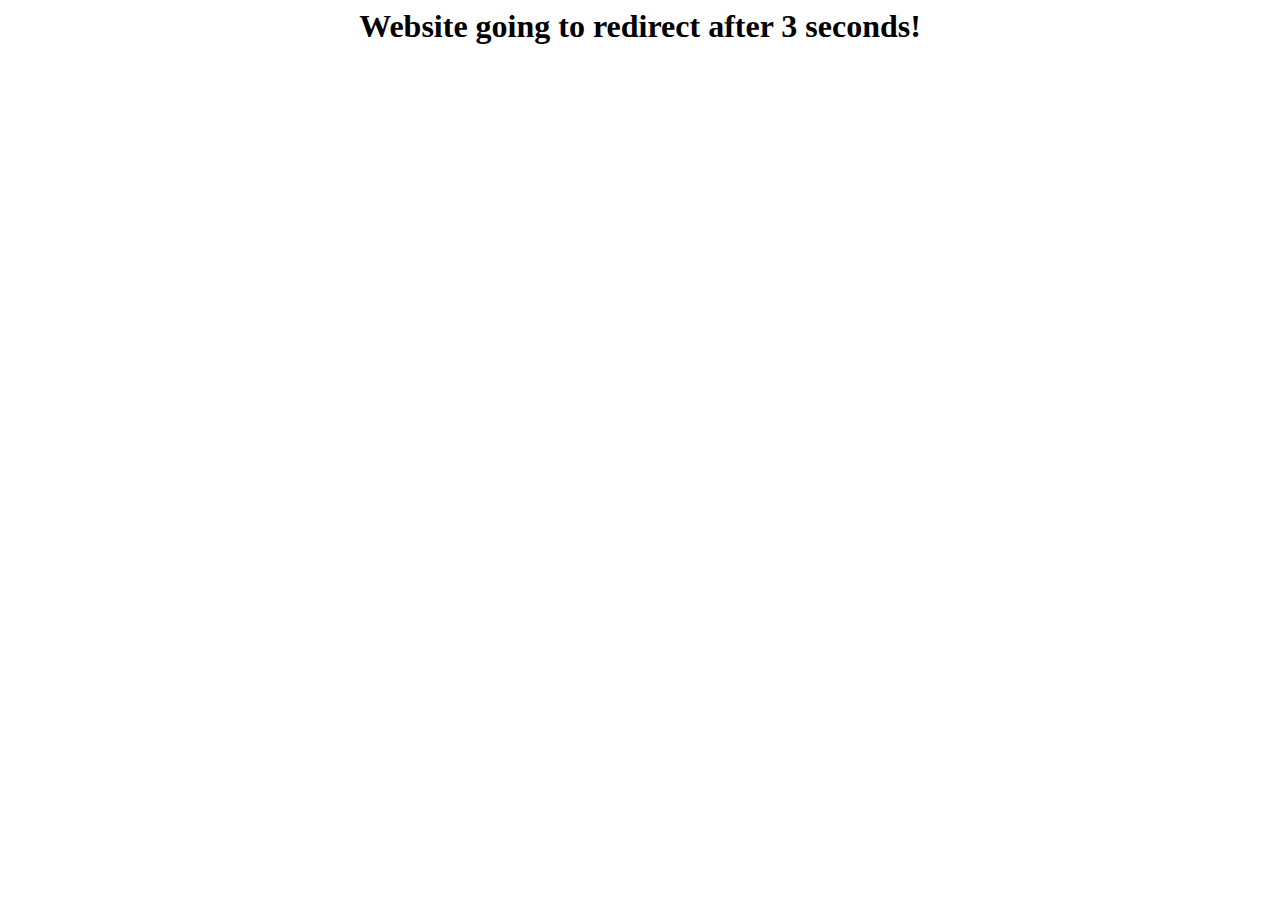
<file: TryOut/index.html>
<html>

<head>
    <meta http-equiv="refresh" content="3;url=home.html" />
</head>

<body>
    <span class="center"><h1> Website going to redirect after 3 seconds!</h1></span>
</body>
<style>
    .center {
        text-align: center;
    }
</style>

</html>
</file>
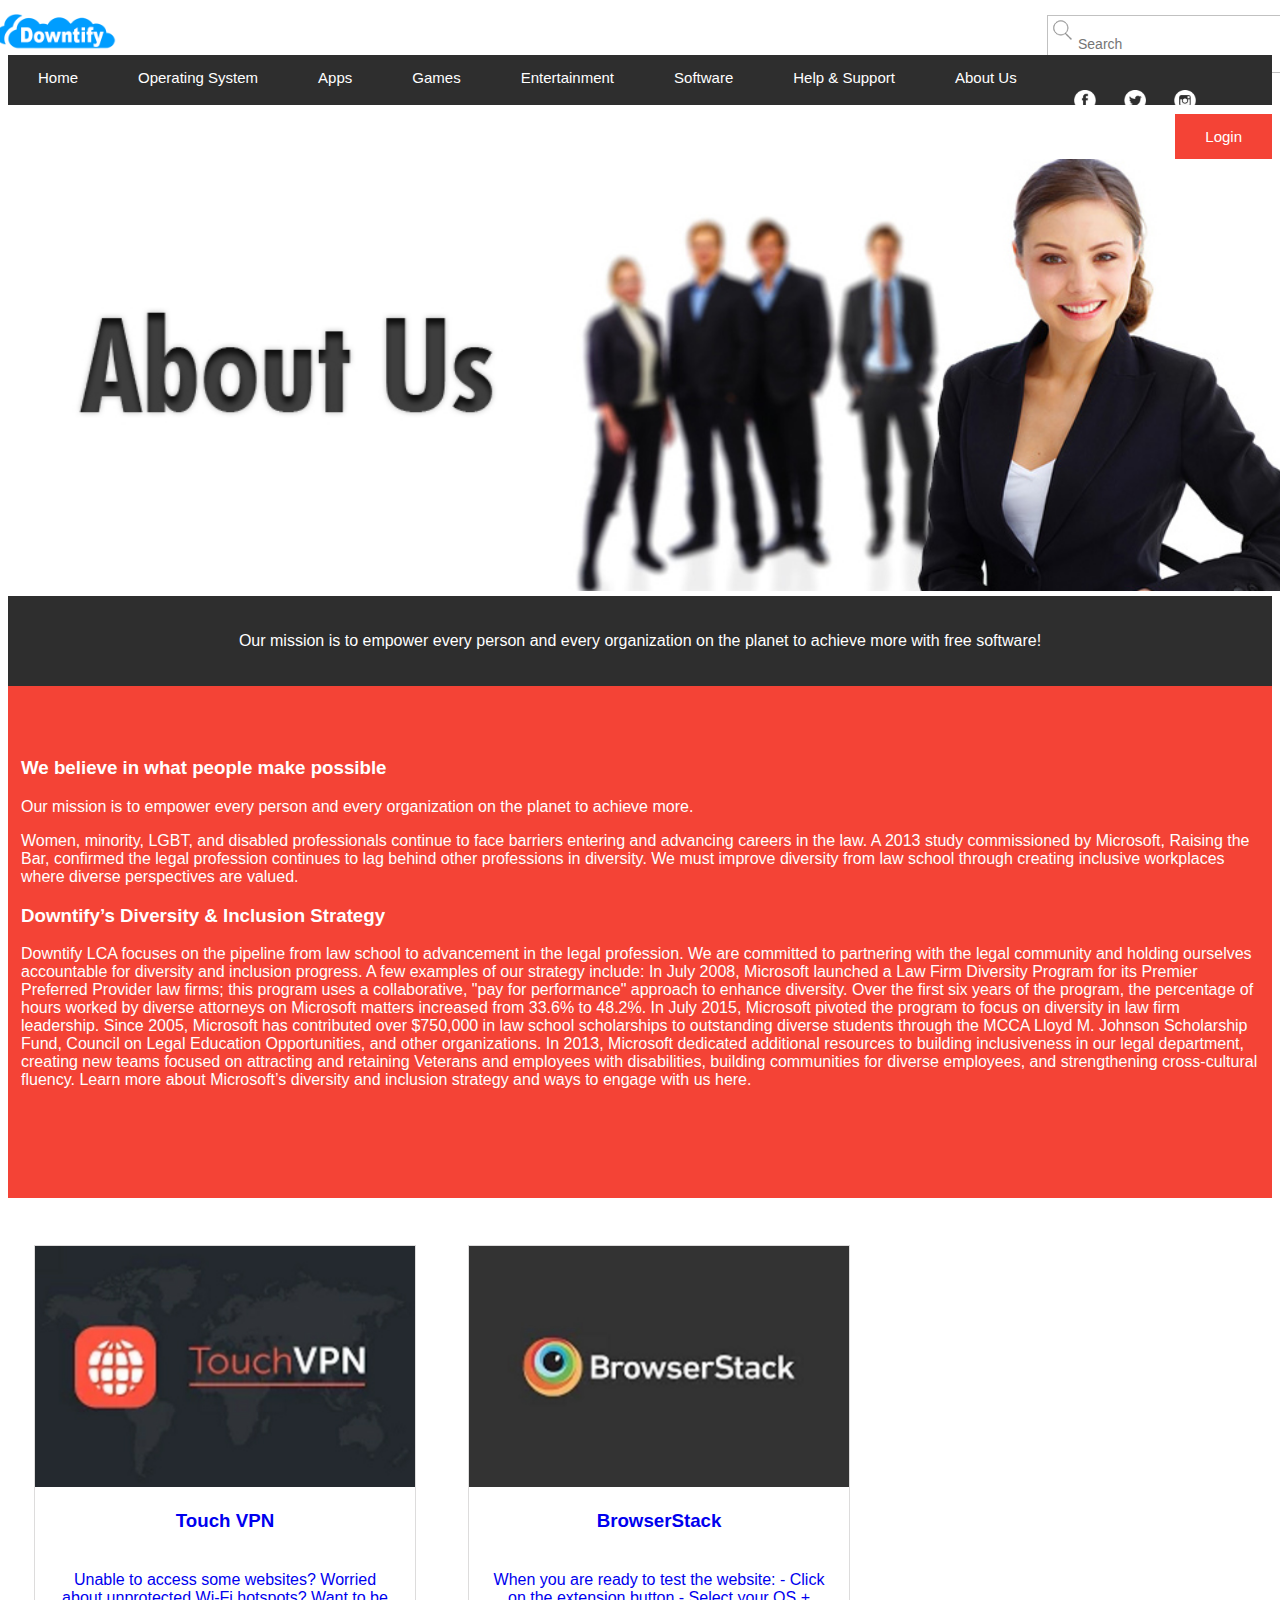
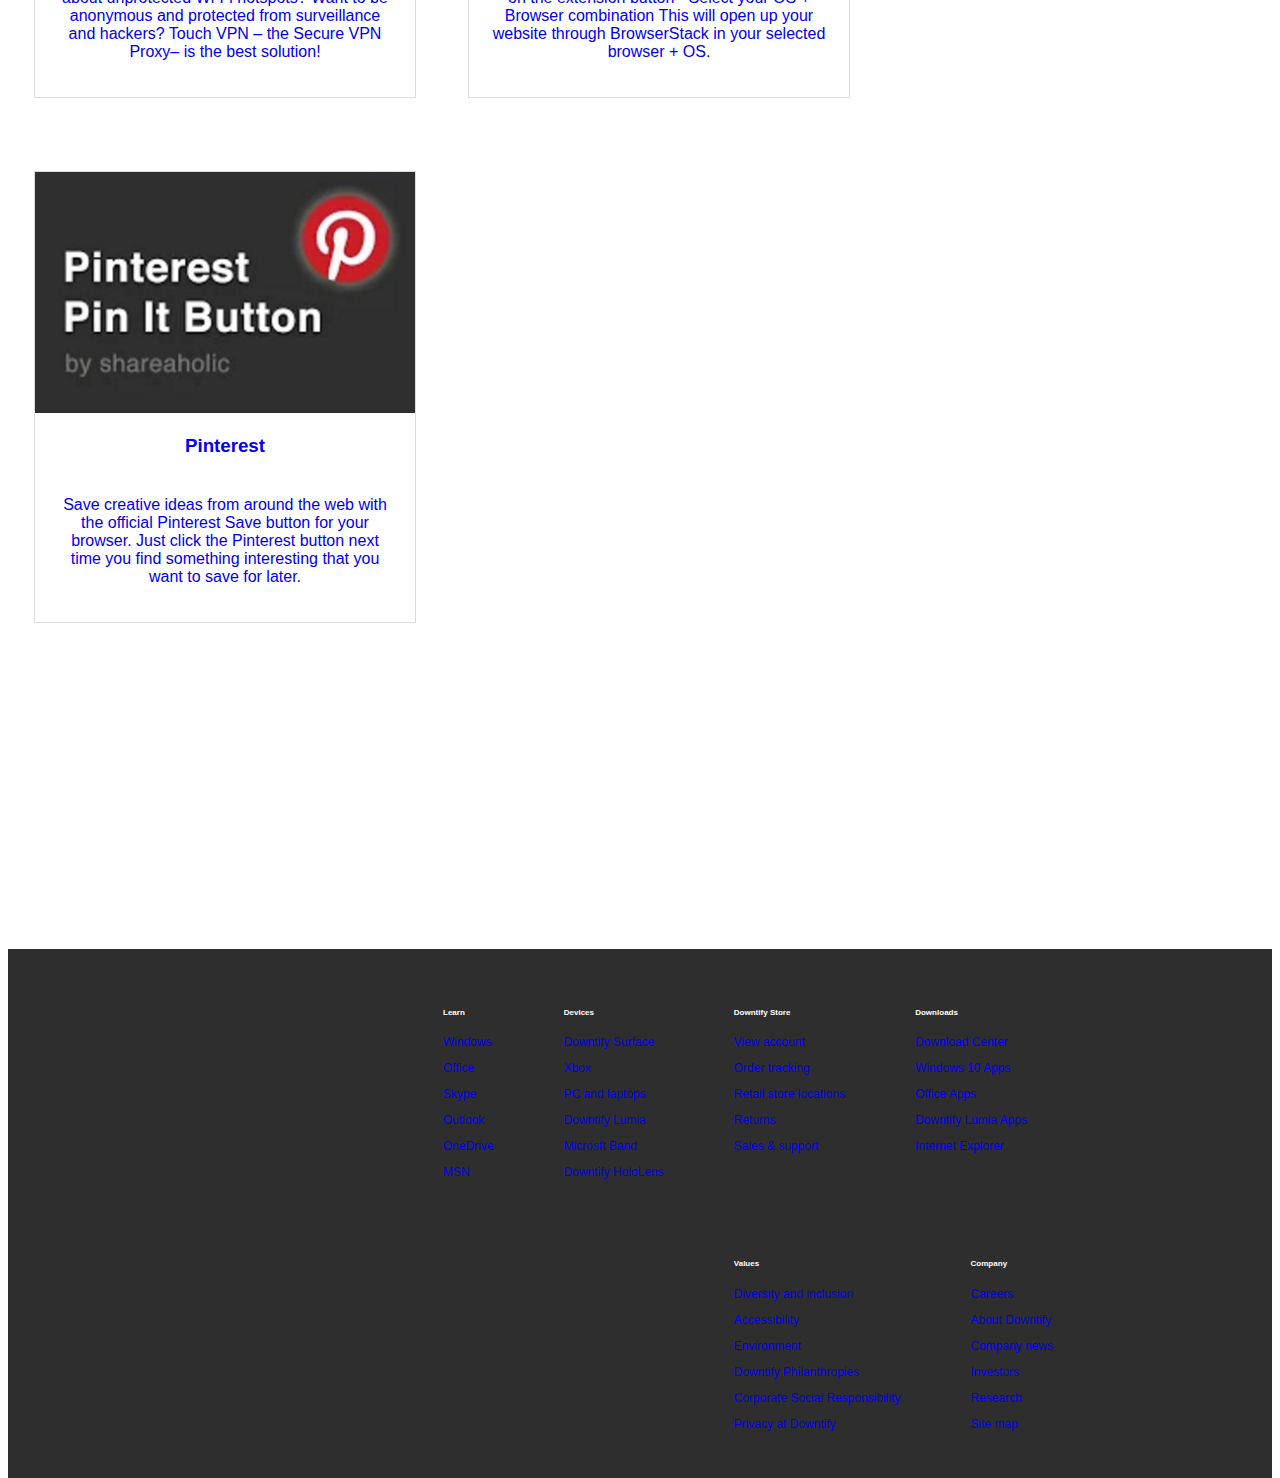
<file: TryOut/about.html>
<!DOCTYPE html>
<html>

<head>
    <title>About Us</title>
    <link rel="stylesheet" href="style.css">
    <meta name="viewport" content="width=device-width, initial-scale=1">
    <link rel="stylesheet" href="http://www.w3schools.com/lib/w3.css"> </head>

<body onload="document.getElementById('id01').style.display='block'">
    <div class="bodyContainer">
        <div class="logo"> <img src="image/logo.png">
            <div class="form">
                <form>
                    <input id="searchBar" type="text" name="search" placeholder="Search"> </form>
            </div>
        </div>
        <!-- =================================Navigation bar========================== -->
        <div class="navContainer">
            <div class="navigator">
                <ul>
                    <li>
                        <div class="dropdown"> <a class="dropbtn" href="home.html">Home</a> </div>
                    </li>
                    <li>
                        <div class="dropdown"> <a class="dropbtn" href="operatingsystem.html">Operating System</a>
                            <div class="dropdown-content"> <a href="404.html">Windows software</a> <a href="404.html">Mac software</a> <a href="404.html">Linux software</a> </div>
                        </div>
                    </li>
                    <li>
                        <div class="dropdown"> <a class="dropbtn" href="app.html">Apps</a>
                            <div class="dropdown-content"> <a href="404.html">All apps</a> <a href="404.html">Windows apps</a> <a href="404.html">iOS apps</a> <a href="404.html">Android apps</a> </div>
                        </div>
                    </li>
                    <li>
                        <div class="dropdown"> <a class="dropbtn" href="game.html">Games</a>
                            <div class="dropdown-content"> <a href="404.html">Windows games</a> <a href="404.html">Linux games</a> <a href="404.html">Mac games</a> <a href="404.html">Xbox games</a> <a href="404.html">PSP games</a> <a href="404.html">iSO games</a><a href="404.html">Android games</a> </div>
                        </div>
                    </li>
                    <li>
                        <div class="dropdown"> <a class="dropbtn" href="entertainment.html">Entertainment</a>
                            <div class="dropdown-content"> <a href="404.html">All entertainment</a> <a href="404.html">Free movies</a> <a href="404.html">Free music</a> <a href="404.html">Free TV shows</a></div>
                        </div>
                    </li>
                    <li>
                        <div class="dropdown"> <a class="dropbtn" href="software.html">Software</a>
                            <div class="dropdown-content"> <a href="404.html">Business software</a> <a href="404.html">Education software</a> <a href="404.html">Developer software</a> </div>
                        </div>
                    </li>
                    <li>
                        <div class="dropdown"> <a class="dropbtn" href="contact.html">Help &amp; Support</a> </div>
                    </li>
                    <li>
                        <div class="dropdown"> <a class="dropbtn" href="about.html">About Us</a> </div>
                    </li>
                    <li>
                        <div class="socialIcon"><img src="image/facebookIcon.png" style="width:95%" /></div>
                    </li>
                    <li>
                        <div class="socialIcon"><img src="image/twitterIcon.png" style="width:95%" /></div>
                    </li>
                    <li>
                        <div class="socialIcon"><img src="image/instragramIcon.png" style="width:95%" /></div>
                    </li>
                </ul>
                <div class="login"> <a href="404.html">Login</a> </div>
            </div>
        </div>
        <!--============================== Floating City====================== -->
    </div>
    <img src="image/about-Us.jpg" style="width:1300px;">
    <div class="afterSlide" style="background-color:#2e2e2e;">
        <p> Our mission is to empower every person and every organization on the planet to achieve more with free software! </p>
    </div>
    <div style="background-color:#f44336; color:white; padding-bottom: 80px; padding-top:40px">
        <div style="max-width:1300px; margin: auto;text-align: left; padding:13px;">
            <p>
                <h3>We believe in what people make possible</h3></p>
            <p>Our mission is to empower every person and every organization on the planet to achieve more.</p>
            <p>Women, minority, LGBT, and disabled professionals continue to face barriers entering and advancing careers in the law. A 2013 study commissioned by Microsoft, Raising the Bar, confirmed the legal profession continues to lag behind other professions in diversity. We must improve diversity from law school through creating inclusive workplaces where diverse perspectives are valued. </p>
            <p>
                <h3>Downtify’s Diversity &amp; Inclusion Strategy</h3></p>
            <p>Downtify LCA focuses on the pipeline from law school to advancement in the legal profession. We are committed to partnering with the legal community and holding ourselves accountable for diversity and inclusion progress. A few examples of our strategy include: In July 2008, Microsoft launched a Law Firm Diversity Program for its Premier Preferred Provider law firms; this program uses a collaborative, "pay for performance" approach to enhance diversity. Over the first six years of the program, the percentage of hours worked by diverse attorneys on Microsoft matters increased from 33.6% to 48.2%. In July 2015, Microsoft pivoted the program to focus on diversity in law firm leadership. Since 2005, Microsoft has contributed over $750,000 in law school scholarships to outstanding diverse students through the MCCA Lloyd M. Johnson Scholarship Fund, Council on Legal Education Opportunities, and other organizations. In 2013, Microsoft dedicated additional resources to building inclusiveness in our legal department, creating new teams focused on attracting and retaining Veterans and employees with disabilities, building communities for diverse employees, and strengthening cross-cultural fluency. Learn more about Microsoft’s diversity and inclusion strategy and ways to engage with us here.</p>
        </div>
    </div>
    <div class="midBody">
        <div class="city">
            <a href="404.html"> <img src="image/touchvpn.jpg" width=" 100%">
                <h3>Touch VPN</h3>
                <p>Unable to access some websites? Worried about unprotected Wi-Fi hotspots? Want to be anonymous and protected from surveillance and hackers? Touch VPN – the Secure VPN Proxy– is the best solution!</p>
            </a>
        </div>
        <div class="city">
            <a href="404.html"> <img src="image/browserstack.jpg" width="100%">
                <h3>BrowserStack</h3>
                <p>When you are ready to test the website: - Click on the extension button - Select your OS + Browser combination This will open up your website through BrowserStack in your selected browser + OS.
                </p>
            </a>
        </div>
        <div class="city">
            <a href="404.html"> <img src="image/pinterest.jpg" width="100%">
                <h3>Pinterest</h3>
                <p>Save creative ideas from around the web with the official Pinterest Save button for your browser. Just click the Pinterest button next time you find something interesting that you want to save for later. </p>
            </a>
        </div>
    </div>
    <!--======================= Footer ===========================-->
    <div class="footer">
        <div class="footContainer">
            <div class="middleFooter">
                <p>
                    <h6>Learn</h6></p>
                <a href="404.html">
                    <p>Windows</p>
                </a>
                <a href="404.html">
                    <p>Office</p>
                </a>
                <a href="404.html">
                    <p>Skype</p>
                </a>
                <a href="404.html">
                    <p>Outlook</p>
                </a>
                <a href="404.html">
                    <p>OneDrive</p>
                </a>
                <a href="404.html">
                    <p>MSN</p>
                </a>
            </div>
            <div class="middleFooter">
                <p>
                    <h6>Devices</h6></p>
                <a href="404.html">
                    <p>Downtify Surface</p>
                </a>
                <a href="404.html">
                    <p>Xbox</p>
                </a>
                <a href="404.html">
                    <p>PC and laptops</p>
                </a>
                <a href="404.html">
                    <p>Downtify Lumia</p>
                </a>
                <a href="404.html">
                    <p>Microsft Band</p>
                </a>
                <a href="404.html">
                    <p>Downtify HoloLens</p>
                </a>
            </div>
            <div class="middleFooter">
                <p>
                    <h6>Downtify Store</h6></p>
                <a href="404.html">
                    <p>View account</p>
                </a>
                <a href="404.html">
                    <p>Order tracking</p>
                </a>
                <a href="404.html">
                    <p>Retail store locations</p>
                </a>
                <a href="404.html">
                    <p>Returns</p>
                </a>
                <a href="404.html">
                    <p>Sales &amp; support</p>
                </a>
            </div>
            <div class="middleFooter">
                <p>
                    <h6>Downloads</h6></p>
                <a href="404.html">
                    <p>Download Center</p>
                </a>
                <a href="404.html">
                    <p>Windows 10 Apps</p>
                </a>
                <a href="404.html">
                    <p>Office Apps</p>
                </a>
                <a href="404.html">
                    <p>Downtify Lumia Apps</p>
                </a>
                <a href="404.html">
                    <p>Internet Explorer</p>
                </a>
            </div>
            <div class="middleFooter">
                <p>
                    <h6>Values</h6></p>
                <a href="404.html">
                    <p>Diversity and inclusion</p>
                </a>
                <a href="404.html">
                    <p>Accessibility</p>
                </a>
                <a href="404.html">
                    <p>Environment</p>
                </a>
                <a href="404.html">
                    <p>Downtify Philanthropies</p>
                </a>
                <a href="404.html">
                    <p>Corporate Social Responsibility</p>
                </a>
                <a href="404.html">
                    <p>Privacy at Downtify</p>
                </a>
            </div>
            <div class="middleFooter">
                <p>
                    <h6>Company</h6></p>
                <a href="404.html">
                    <p>Careers</p>
                </a>
                <a href="404.html">
                    <p>About Downtify</p>
                </a>
                <a href="404.html">
                    <p>Company news</p>
                </a>
                <a href="404.html">
                    <p>Investors</p>
                </a>
                <a href="404.html">
                    <p>Research</p>
                </a>
                <a href="404.html">
                    <p>Site map</p>
                </a>
            </div>
        </div>
    </div>
</body>

</html>
</file>
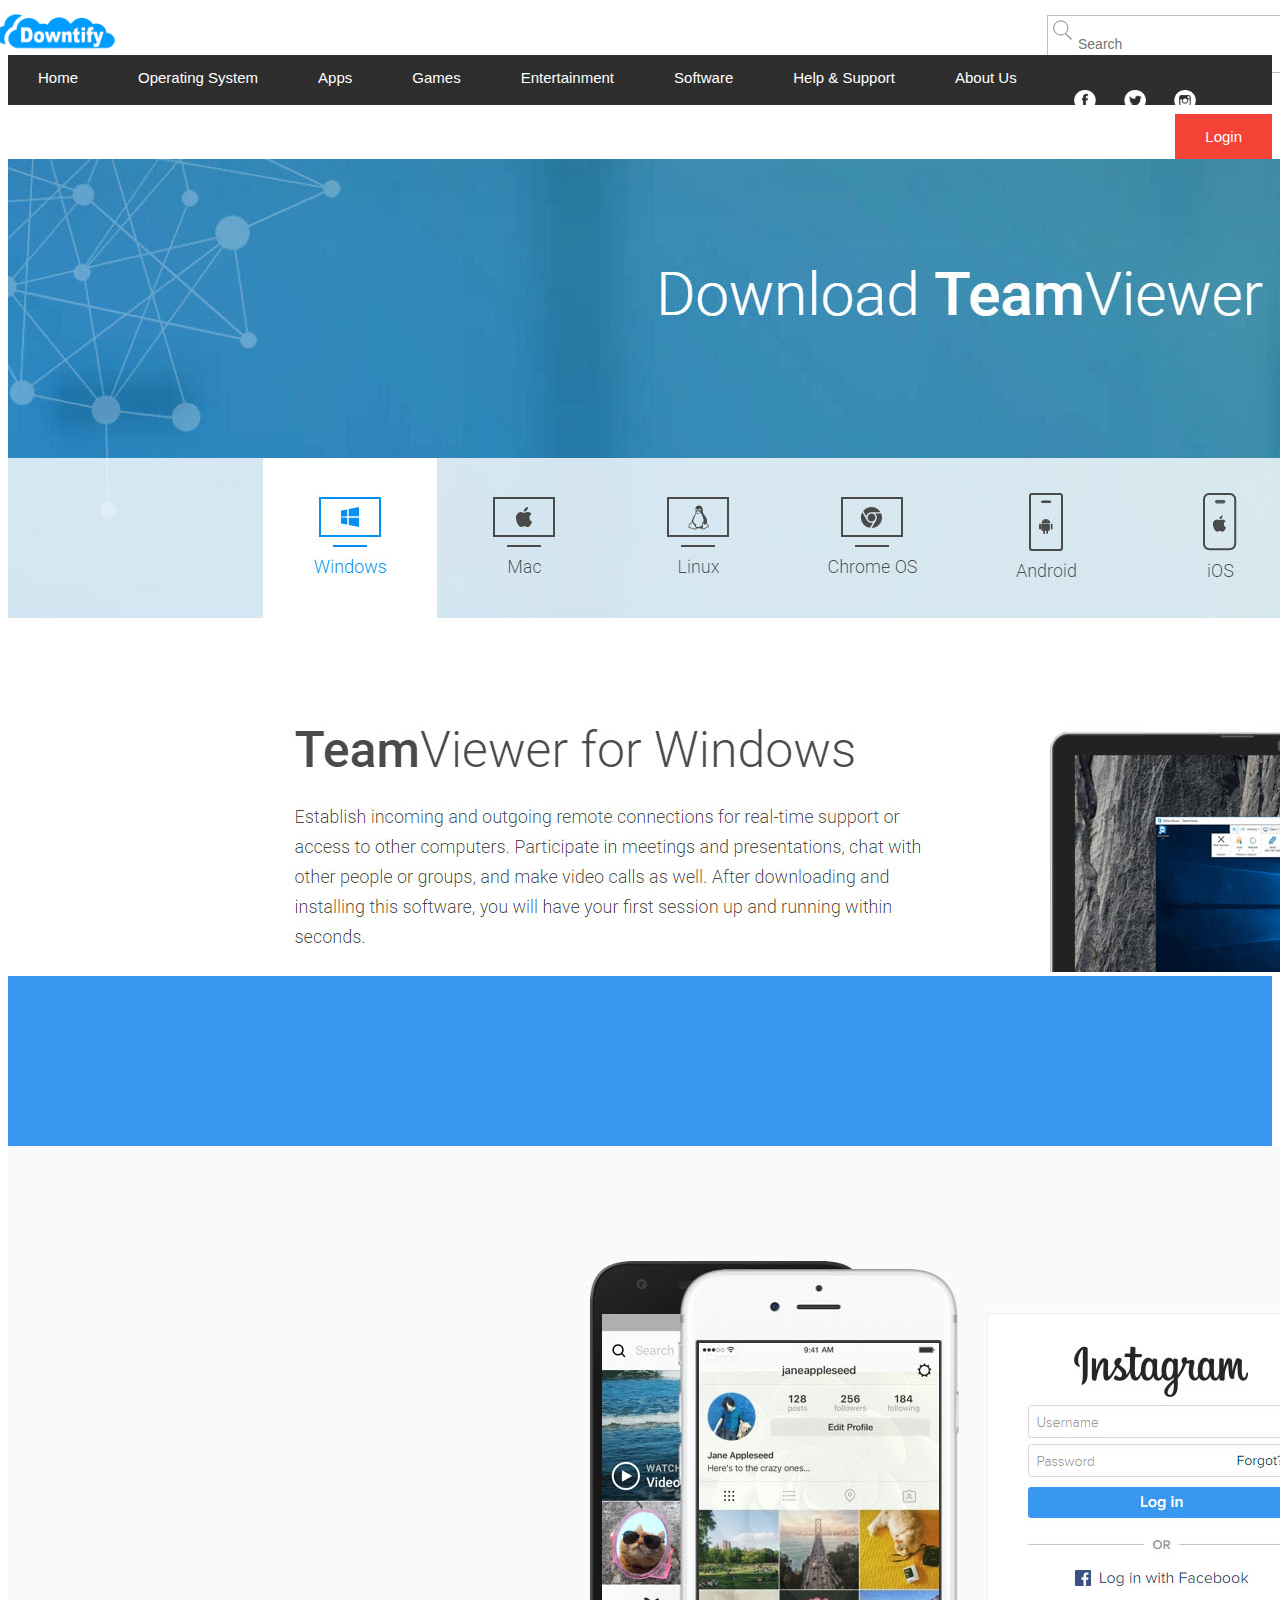
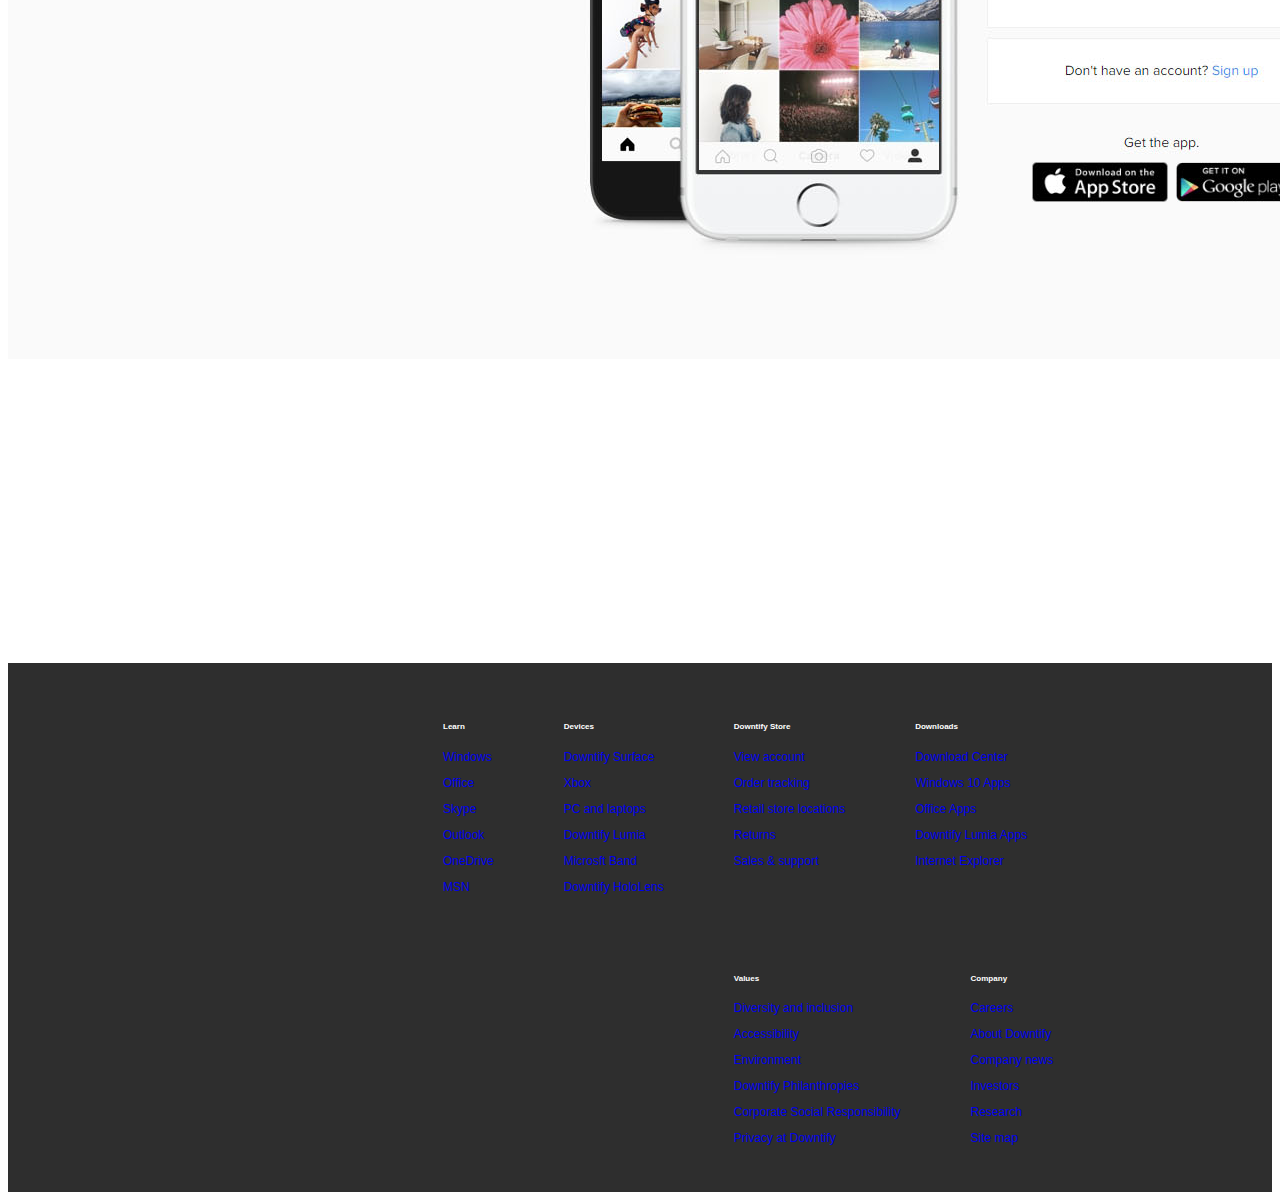
<file: TryOut/app.html>
<!DOCTYPE html>
<html>

<head>
    <title>Downtify</title>
    <link rel="stylesheet" href="style.css">
    <meta name="viewport" content="width=device-width, initial-scale=1">
    <link rel="stylesheet" href="http://www.w3schools.com/lib/w3.css"> </head>

<body>
    <div class="bodyContainer">
        <div class="logo"> <img src="image/logo.png">
            <div class="form">
                <form>
                    <input id="searchBar" type="text" name="search" placeholder="Search"> </form>
            </div>
        </div>
        <!--=================================Navigation bar========================== -->
        <div class="navContainer">
            <div class="navigator">
                <ul>
                    <li>
                        <div class="dropdown"> <a class="dropbtn" href="home.html">Home</a> </div>
                    </li>
                    <li>
                        <div class="dropdown"> <a class="dropbtn" href="operatingsystem.html">Operating System</a>
                            <div class="dropdown-content"> <a href="404.html">Windows software</a> <a href="404.html">Mac software</a> <a href="404.html">Linux software</a> </div>
                        </div>
                    </li>
                    <li>
                        <div class="dropdown"> <a class="dropbtn" href="app.html">Apps</a>
                            <div class="dropdown-content"> <a href="404.html">All apps</a> <a href="404.html">Windows apps</a> <a href="404.html">iOS apps</a> <a href="404.html">Android apps</a> </div>
                        </div>
                    </li>
                    <li>
                        <div class="dropdown"> <a class="dropbtn" href="game.html">Games</a>
                            <div class="dropdown-content"> <a href="404.html">Windows games</a> <a href="404.html">Linux games</a> <a href="404.html">Mac games</a> <a href="404.html">Xbox games</a> <a href="404.html">PSP games</a> <a href="404.html">iSO games</a><a href="404.html">Android games</a> </div>
                        </div>
                    </li>
                    <li>
                        <div class="dropdown"> <a class="dropbtn" href="entertainment.html">Entertainment</a>
                            <div class="dropdown-content"> <a href="404.html">All entertainment</a> <a href="404.html">Free movies</a> <a href="404.html">Free music</a> <a href="404.html">Free TV shows</a></div>
                        </div>
                    </li>
                    <li>
                        <div class="dropdown"> <a class="dropbtn" href="software.html">Software</a>
                            <div class="dropdown-content"> <a href="404.html">Business software</a> <a href="404.html">Education software</a> <a href="404.html">Developer software</a> </div>
                        </div>
                    </li>
                    <li>
                        <div class="dropdown"> <a class="dropbtn" href="contact.html">Help &amp; Support</a> </div>
                    </li>
                    <li>
                        <div class="dropdown"> <a class="dropbtn" href="about.html">About Us</a> </div>
                    </li>
                    <li>
                        <div class="socialIcon"><img src="image/facebookIcon.png" style="width:95%" /></div>
                    </li>
                    <li>
                        <div class="socialIcon"><img src="image/twitterIcon.png" style="width:95%" /></div>
                    </li>
                    <li>
                        <div class="socialIcon"><img src="image/instragramIcon.png" style="width:95%" /></div>
                    </li>
                </ul>
                <div class="login"> <a href="404.html">Login</a> </div>
            </div>
        </div>
    </div>
    <!--============================== Floating City====================== -->
    <!--================================= End of Body Container====================== -->
    <img src="image/teamviewer.jpg">
    <div style="background-color:#3897f1; height:170px;"></div>
    <img src="image/instragram.jpg">
    <!--======================= Footer ===========================-->
    <div class="footer">
        <div class="footContainer">
            <div class="middleFooter">
                <p>
                    <h6>Learn</h6></p>
                <a href="404.html">
                    <p>Windows</p>
                </a>
                <a href="404.html">
                    <p>Office</p>
                </a>
                <a href="404.html">
                    <p>Skype</p>
                </a>
                <a href="404.html">
                    <p>Outlook</p>
                </a>
                <a href="404.html">
                    <p>OneDrive</p>
                </a>
                <a href="404.html">
                    <p>MSN</p>
                </a>
            </div>
            <div class="middleFooter">
                <p>
                    <h6>Devices</h6></p>
                <a href="404.html">
                    <p>Downtify Surface</p>
                </a>
                <a href="404.html">
                    <p>Xbox</p>
                </a>
                <a href="404.html">
                    <p>PC and laptops</p>
                </a>
                <a href="404.html">
                    <p>Downtify Lumia</p>
                </a>
                <a href="404.html">
                    <p>Microsft Band</p>
                </a>
                <a href="404.html">
                    <p>Downtify HoloLens</p>
                </a>
            </div>
            <div class="middleFooter">
                <p>
                    <h6>Downtify Store</h6></p>
                <a href="404.html">
                    <p>View account</p>
                </a>
                <a href="404.html">
                    <p>Order tracking</p>
                </a>
                <a href="404.html">
                    <p>Retail store locations</p>
                </a>
                <a href="404.html">
                    <p>Returns</p>
                </a>
                <a href="404.html">
                    <p>Sales &amp; support</p>
                </a>
            </div>
            <div class="middleFooter">
                <p>
                    <h6>Downloads</h6></p>
                <a href="404.html">
                    <p>Download Center</p>
                </a>
                <a href="404.html">
                    <p>Windows 10 Apps</p>
                </a>
                <a href="404.html">
                    <p>Office Apps</p>
                </a>
                <a href="404.html">
                    <p>Downtify Lumia Apps</p>
                </a>
                <a href="404.html">
                    <p>Internet Explorer</p>
                </a>
            </div>
            <div class="middleFooter">
                <p>
                    <h6>Values</h6></p>
                <a href="404.html">
                    <p>Diversity and inclusion</p>
                </a>
                <a href="404.html">
                    <p>Accessibility</p>
                </a>
                <a href="404.html">
                    <p>Environment</p>
                </a>
                <a href="404.html">
                    <p>Downtify Philanthropies</p>
                </a>
                <a href="404.html">
                    <p>Corporate Social Responsibility</p>
                </a>
                <a href="404.html">
                    <p>Privacy at Downtify</p>
                </a>
            </div>
            <div class="middleFooter">
                <p>
                    <h6>Company</h6></p>
                <a href="404.html">
                    <p>Careers</p>
                </a>
                <a href="404.html">
                    <p>About Downtify</p>
                </a>
                <a href="404.html">
                    <p>Company news</p>
                </a>
                <a href="404.html">
                    <p>Investors</p>
                </a>
                <a href="404.html">
                    <p>Research</p>
                </a>
                <a href="404.html">
                    <p>Site map</p>
                </a>
            </div>
        </div>
    </div>
</body>

</html>
</file>
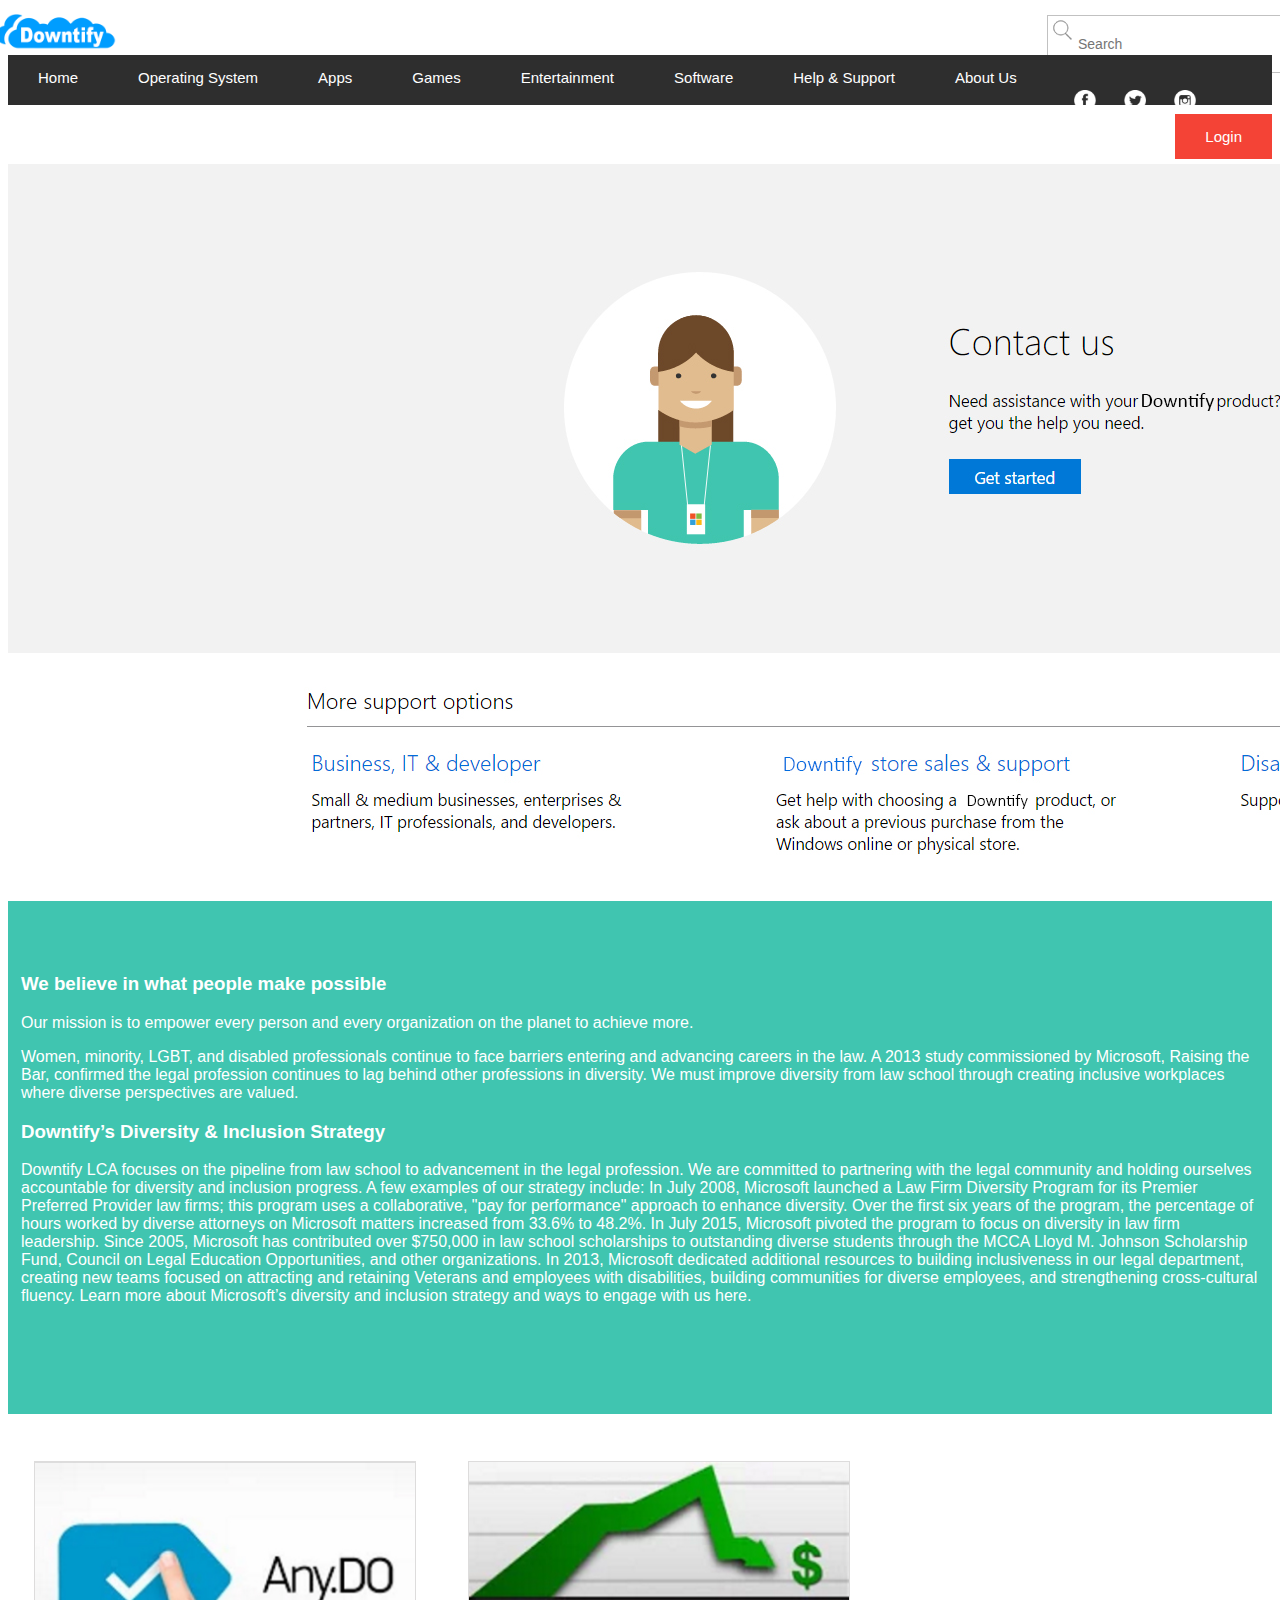
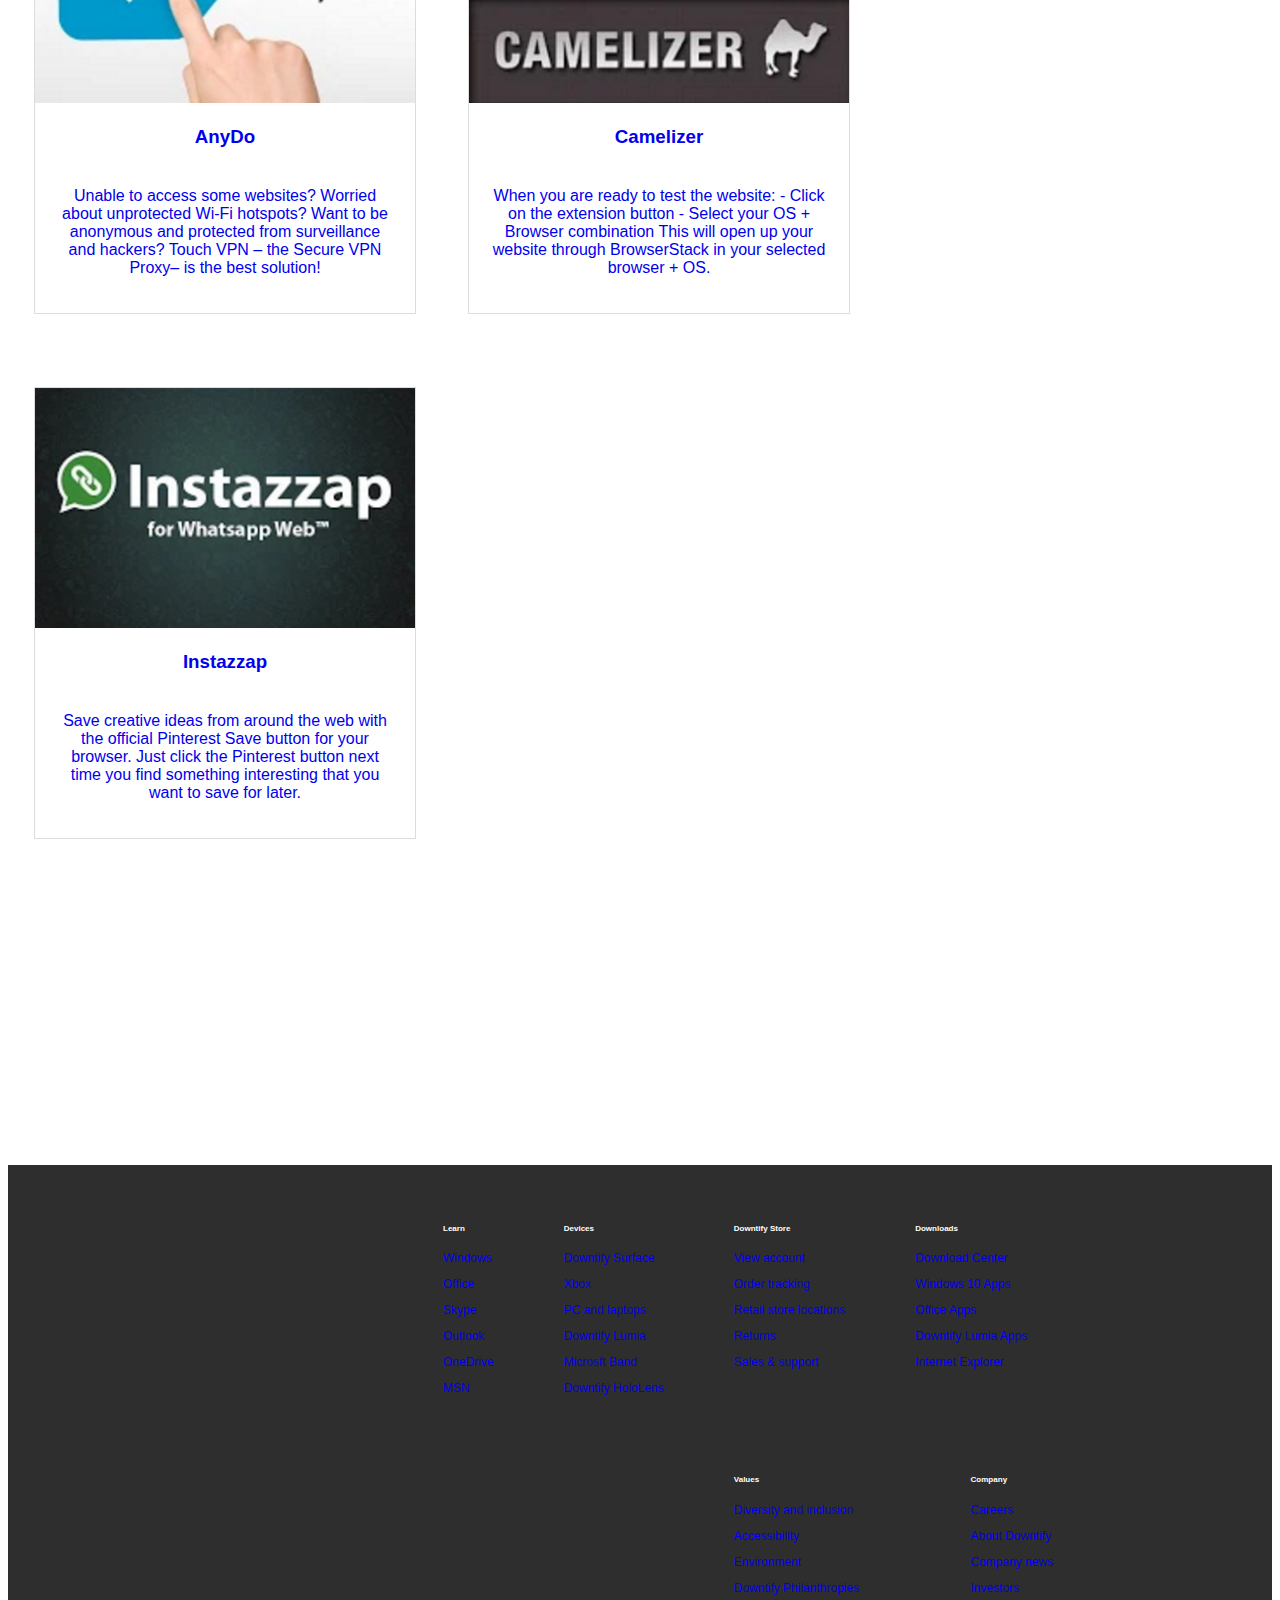
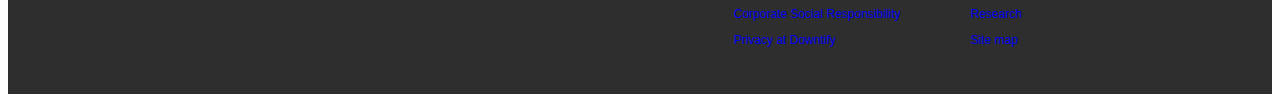
<file: TryOut/contact.html>
<!DOCTYPE html>
<html>

<head>
    <title>About Us</title>
    <link rel="stylesheet" href="style.css">
    <meta name="viewport" content="width=device-width, initial-scale=1">
    <link rel="stylesheet" href="http://www.w3schools.com/lib/w3.css"> </head>

<body onload="document.getElementById('id01').style.display='block'">
    <div class="bodyContainer">
        <div class="logo"> <img src="image/logo.png">
            <div class="form">
                <form>
                    <input id="searchBar" type="text" name="search" placeholder="Search"> </form>
            </div>
        </div>
        <!--=================================Navigation bar========================== -->
        <div class="navContainer">
            <div class="navigator">
                <ul>
                    <li>
                        <div class="dropdown"> <a class="dropbtn" href="home.html">Home</a> </div>
                    </li>
                    <li>
                        <div class="dropdown"> <a class="dropbtn" href="operatingsystem.html">Operating System</a>
                            <div class="dropdown-content"> <a href="404.html">Windows software</a> <a href="404.html">Mac software</a> <a href="404.html">Linux software</a> </div>
                        </div>
                    </li>
                    <li>
                        <div class="dropdown"> <a class="dropbtn" href="app.html">Apps</a>
                            <div class="dropdown-content"> <a href="404.html">All apps</a> <a href="404.html">Windows apps</a> <a href="404.html">iOS apps</a> <a href="404.html">Android apps</a> </div>
                        </div>
                    </li>
                    <li>
                        <div class="dropdown"> <a class="dropbtn" href="game.html">Games</a>
                            <div class="dropdown-content"> <a href="404.html">Windows games</a> <a href="404.html">Linux games</a> <a href="404.html">Mac games</a> <a href="404.html">Xbox games</a> <a href="404.html">PSP games</a> <a href="404.html">iSO games</a><a href="404.html">Android games</a> </div>
                        </div>
                    </li>
                    <li>
                        <div class="dropdown"> <a class="dropbtn" href="entertainment.html">Entertainment</a>
                            <div class="dropdown-content"> <a href="404.html">All entertainment</a> <a href="404.html">Free movies</a> <a href="404.html">Free music</a> <a href="404.html">Free TV shows</a></div>
                        </div>
                    </li>
                    <li>
                        <div class="dropdown"> <a class="dropbtn" href="software.html">Software</a>
                            <div class="dropdown-content"> <a href="404.html">Business software</a> <a href="404.html">Education software</a> <a href="404.html">Developer software</a> </div>
                        </div>
                    </li>
                    <li>
                        <div class="dropdown"> <a class="dropbtn" href="contact.html">Help &amp; Support</a> </div>
                    </li>
                    <li>
                        <div class="dropdown"> <a class="dropbtn" href="about.html">About Us</a> </div>
                    </li>
                    <li>
                        <div class="socialIcon"><img src="image/facebookIcon.png" style="width:95%" /></div>
                    </li>
                    <li>
                        <div class="socialIcon"><img src="image/twitterIcon.png" style="width:95%" /></div>
                    </li>
                    <li>
                        <div class="socialIcon"><img src="image/instragramIcon.png" style="width:95%" /></div>
                    </li>
                </ul>
                <div class="login"> <a href="404.html">Login</a> </div>
            </div>
        </div>
        <!--============================== Floating City====================== -->
    </div> <img src="image/contact.jpg">
    <div style="background-color:#40c5b0; ; color:white; padding-bottom: 80px; padding-top:40px">
        <div style="max-width:1300px; margin: auto;text-align: left; padding:13px;">
            <p>
                <h3>We believe in what people make possible</h3></p>
            <p>Our mission is to empower every person and every organization on the planet to achieve more.</p>
            <p>Women, minority, LGBT, and disabled professionals continue to face barriers entering and advancing careers in the law. A 2013 study commissioned by Microsoft, Raising the Bar, confirmed the legal profession continues to lag behind other professions in diversity. We must improve diversity from law school through creating inclusive workplaces where diverse perspectives are valued. </p>
            <p>
                <h3>Downtify’s Diversity &amp; Inclusion Strategy</h3></p>
            <p>Downtify LCA focuses on the pipeline from law school to advancement in the legal profession. We are committed to partnering with the legal community and holding ourselves accountable for diversity and inclusion progress. A few examples of our strategy include: In July 2008, Microsoft launched a Law Firm Diversity Program for its Premier Preferred Provider law firms; this program uses a collaborative, "pay for performance" approach to enhance diversity. Over the first six years of the program, the percentage of hours worked by diverse attorneys on Microsoft matters increased from 33.6% to 48.2%. In July 2015, Microsoft pivoted the program to focus on diversity in law firm leadership. Since 2005, Microsoft has contributed over $750,000 in law school scholarships to outstanding diverse students through the MCCA Lloyd M. Johnson Scholarship Fund, Council on Legal Education Opportunities, and other organizations. In 2013, Microsoft dedicated additional resources to building inclusiveness in our legal department, creating new teams focused on attracting and retaining Veterans and employees with disabilities, building communities for diverse employees, and strengthening cross-cultural fluency. Learn more about Microsoft’s diversity and inclusion strategy and ways to engage with us here.</p>
        </div>
    </div>
    <div class="midBody">
        <div class="city">
            <a href="404.html"> <img src="image/anydo.jpg" width=" 100%">
                <h3>AnyDo</h3>
                <p>Unable to access some websites? Worried about unprotected Wi-Fi hotspots? Want to be anonymous and protected from surveillance and hackers? Touch VPN – the Secure VPN Proxy– is the best solution!</p>
            </a>
        </div>
        <div class="city">
            <a href="404.html"> <img src="image/camelizer.jpg" width="100%">
                <h3>Camelizer</h3>
                <p>When you are ready to test the website: - Click on the extension button - Select your OS + Browser combination This will open up your website through BrowserStack in your selected browser + OS. </p>
            </a>
        </div>
        <div class="city">
            <a href="404.html"> <img src="image/instazzap.jpg" width="100%">
                <h3>Instazzap</h3>
                <p>Save creative ideas from around the web with the official Pinterest Save button for your browser. Just click the Pinterest button next time you find something interesting that you want to save for later. </p>
            </a>
        </div>
    </div>
    <!--======================= Footer ===========================-->
    <div class="footer">
        <div class="footContainer">
            <div class="middleFooter">
                <p>
                    <h6>Learn</h6></p>
                <a href="404.html">
                    <p>Windows</p>
                </a>
                <a href="404.html">
                    <p>Office</p>
                </a>
                <a href="404.html">
                    <p>Skype</p>
                </a>
                <a href="404.html">
                    <p>Outlook</p>
                </a>
                <a href="404.html">
                    <p>OneDrive</p>
                </a>
                <a href="404.html">
                    <p>MSN</p>
                </a>
            </div>
            <div class="middleFooter">
                <p>
                    <h6>Devices</h6></p>
                <a href="404.html">
                    <p>Downtify Surface</p>
                </a>
                <a href="404.html">
                    <p>Xbox</p>
                </a>
                <a href="404.html">
                    <p>PC and laptops</p>
                </a>
                <a href="404.html">
                    <p>Downtify Lumia</p>
                </a>
                <a href="404.html">
                    <p>Microsft Band</p>
                </a>
                <a href="404.html">
                    <p>Downtify HoloLens</p>
                </a>
            </div>
            <div class="middleFooter">
                <p>
                    <h6>Downtify Store</h6></p>
                <a href="404.html">
                    <p>View account</p>
                </a>
                <a href="404.html">
                    <p>Order tracking</p>
                </a>
                <a href="404.html">
                    <p>Retail store locations</p>
                </a>
                <a href="404.html">
                    <p>Returns</p>
                </a>
                <a href="404.html">
                    <p>Sales &amp; support</p>
                </a>
            </div>
            <div class="middleFooter">
                <p>
                    <h6>Downloads</h6></p>
                <a href="404.html">
                    <p>Download Center</p>
                </a>
                <a href="404.html">
                    <p>Windows 10 Apps</p>
                </a>
                <a href="404.html">
                    <p>Office Apps</p>
                </a>
                <a href="404.html">
                    <p>Downtify Lumia Apps</p>
                </a>
                <a href="404.html">
                    <p>Internet Explorer</p>
                </a>
            </div>
            <div class="middleFooter">
                <p>
                    <h6>Values</h6></p>
                <a href="404.html">
                    <p>Diversity and inclusion</p>
                </a>
                <a href="404.html">
                    <p>Accessibility</p>
                </a>
                <a href="404.html">
                    <p>Environment</p>
                </a>
                <a href="404.html">
                    <p>Downtify Philanthropies</p>
                </a>
                <a href="404.html">
                    <p>Corporate Social Responsibility</p>
                </a>
                <a href="404.html">
                    <p>Privacy at Downtify</p>
                </a>
            </div>
            <div class="middleFooter">
                <p>
                    <h6>Company</h6></p>
                <a href="404.html">
                    <p>Careers</p>
                </a>
                <a href="404.html">
                    <p>About Downtify</p>
                </a>
                <a href="404.html">
                    <p>Company news</p>
                </a>
                <a href="404.html">
                    <p>Investors</p>
                </a>
                <a href="404.html">
                    <p>Research</p>
                </a>
                <a href="404.html">
                    <p>Site map</p>
                </a>
            </div>
        </div>
    </div>
</body>

</html>
</file>
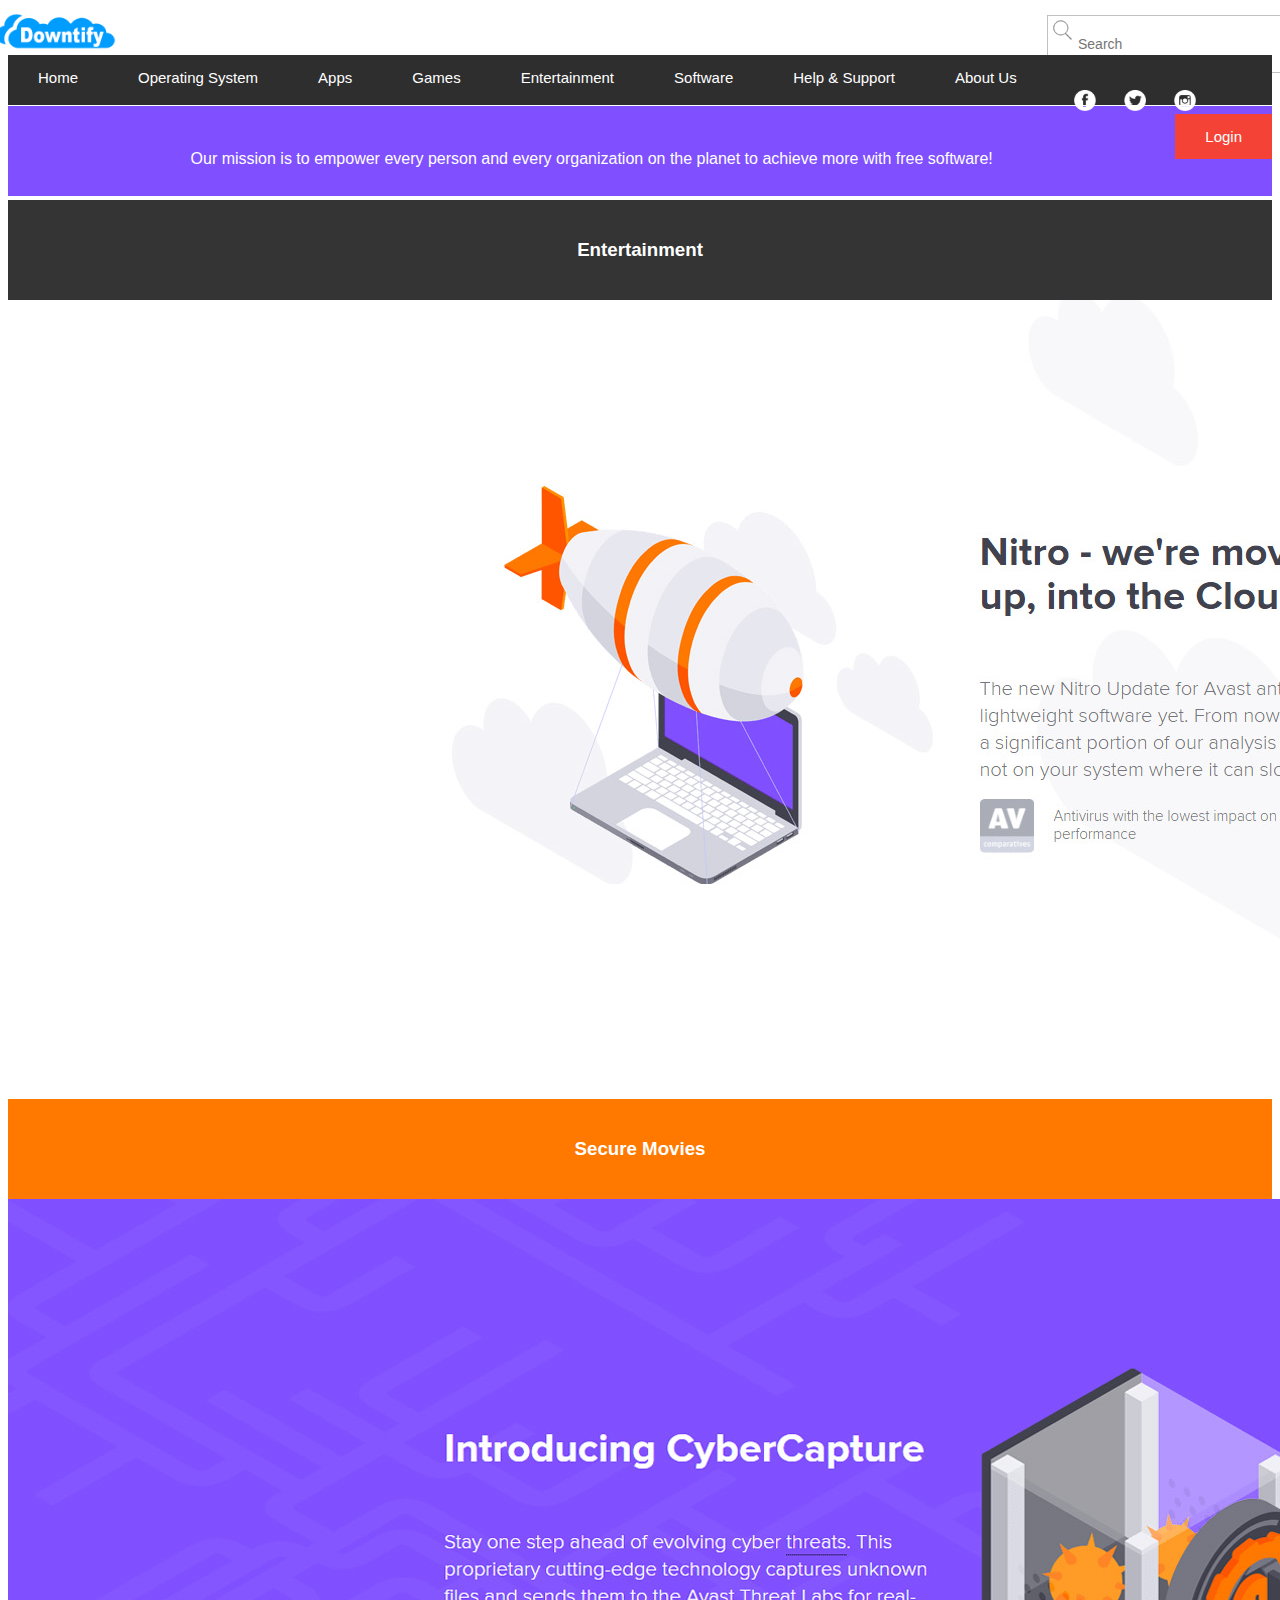
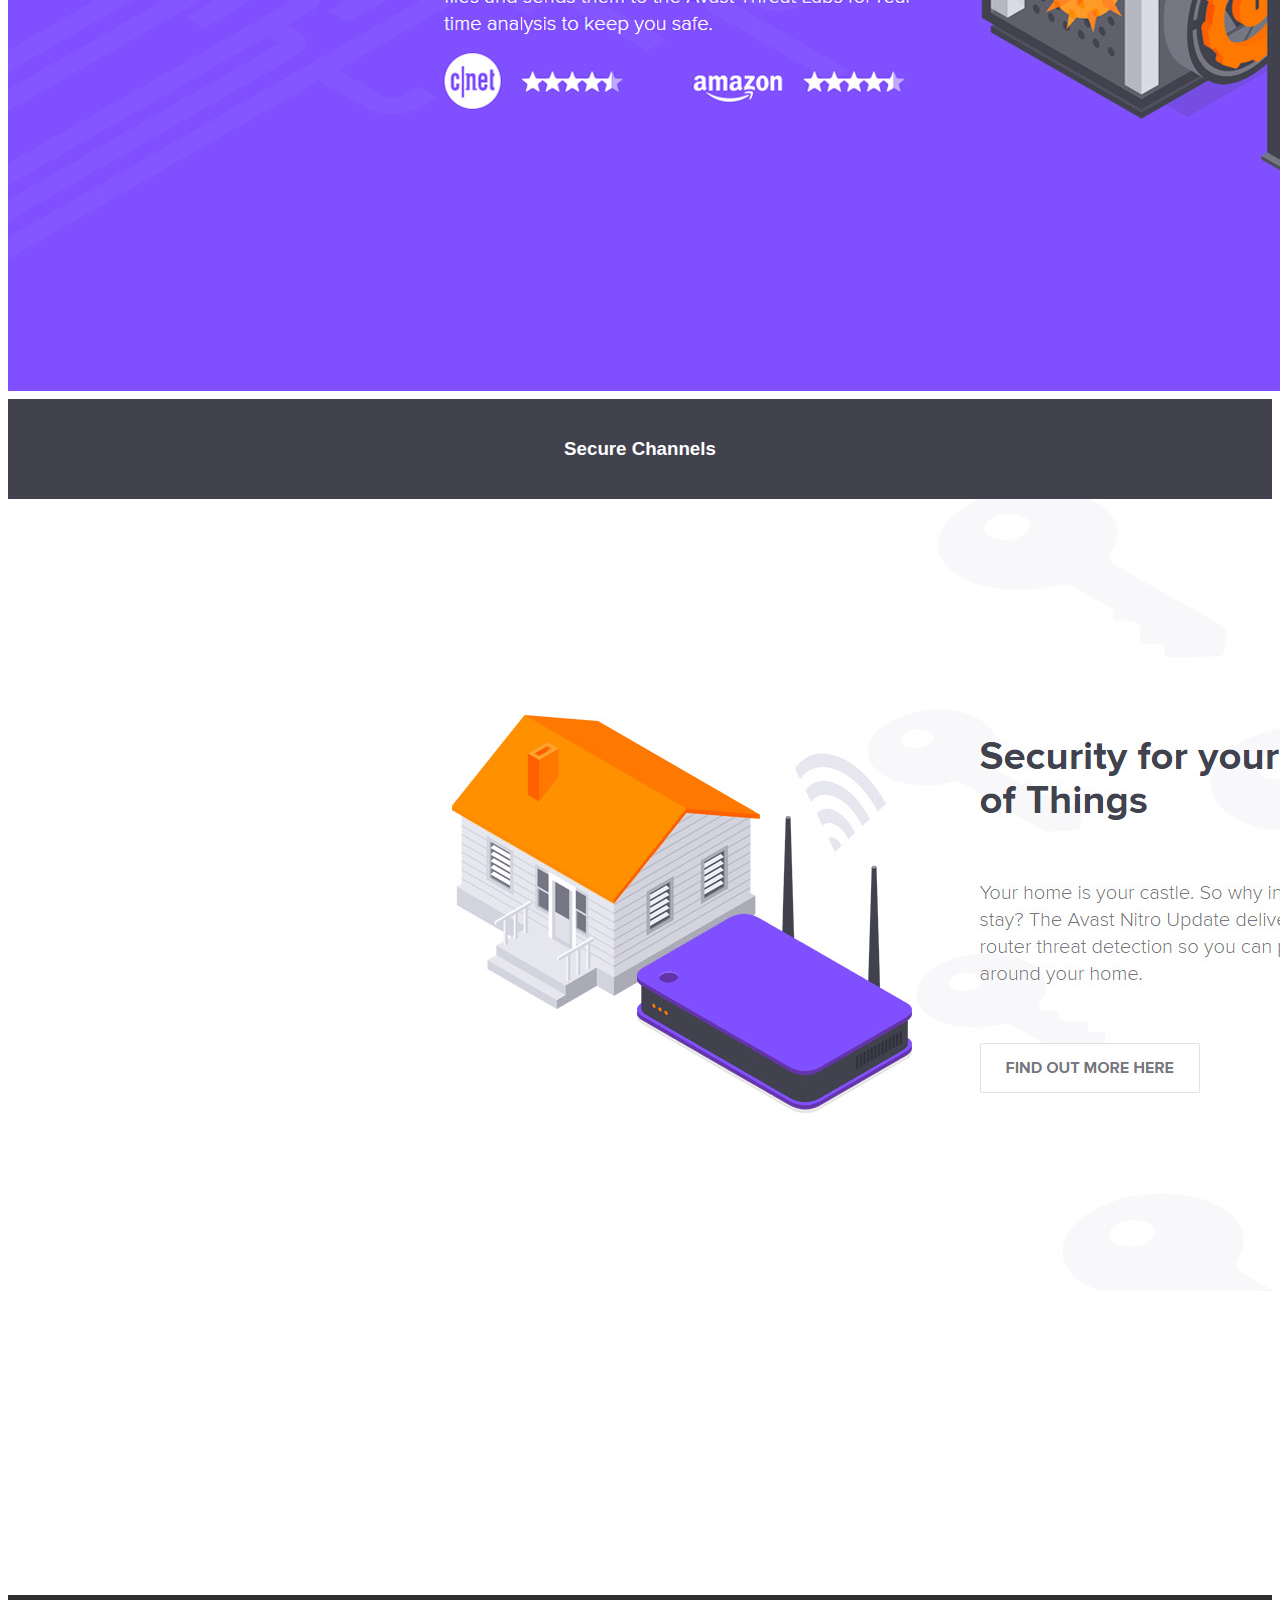
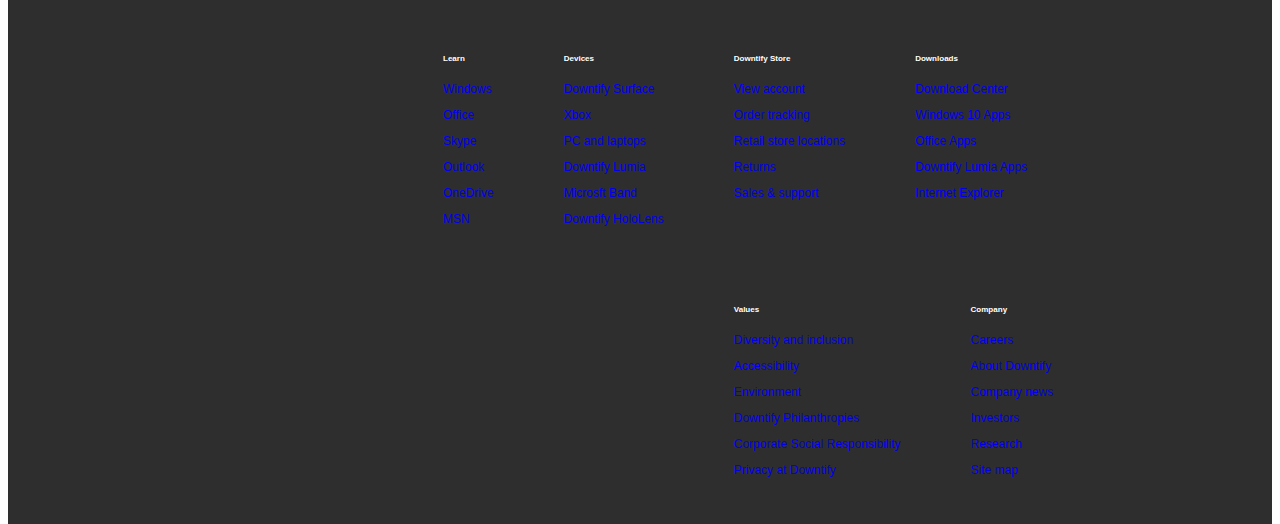
<file: TryOut/entertainment.html>
<!DOCTYPE html>
<html>

<head>
    <title>Downtify</title>
    <link rel="stylesheet" href="style.css">
    <meta name="viewport" content="width=device-width, initial-scale=1">
    <link rel="stylesheet" href="http://www.w3schools.com/lib/w3.css"> </head>

<body>
    <div class="bodyContainer">
        <div class="logo"> <img src="image/logo.png">
            <div class="form">
                <form>
                    <input id="searchBar" type="text" name="search" placeholder="Search"> </form>
            </div>
        </div>
        <!--=================================Navigation bar========================== -->
        <div class="navContainer">
            <div class="navigator">
                <ul>
                    <li>
                        <div class="dropdown"> <a class="dropbtn" href="home.html">Home</a> </div>
                    </li>
                    <li>
                        <div class="dropdown"> <a class="dropbtn" href="operatingsystem.html">Operating System</a>
                            <div class="dropdown-content"> <a href="404.html">Windows software</a> <a href="404.html">Mac software</a> <a href="404.html">Linux software</a> </div>
                        </div>
                    </li>
                    <li>
                        <div class="dropdown"> <a class="dropbtn" href="app.html">Apps</a>
                            <div class="dropdown-content"> <a href="404.html">All apps</a> <a href="404.html">Windows apps</a> <a href="404.html">iOS apps</a> <a href="404.html">Android apps</a> </div>
                        </div>
                    </li>
                    <li>
                        <div class="dropdown"> <a class="dropbtn" href="game.html">Games</a>
                            <div class="dropdown-content"> <a href="404.html">Windows games</a> <a href="404.html">Linux games</a> <a href="404.html">Mac games</a> <a href="404.html">Xbox games</a> <a href="404.html">PSP games</a> <a href="404.html">iSO games</a><a href="404.html">Android games</a> </div>
                        </div>
                    </li>
                    <li>
                        <div class="dropdown"> <a class="dropbtn" href="entertainment.html">Entertainment</a>
                            <div class="dropdown-content"> <a href="404.html">All entertainment</a> <a href="404.html">Free movies</a> <a href="404.html">Free music</a> <a href="404.html">Free TV shows</a></div>
                        </div>
                    </li>
                    <li>
                        <div class="dropdown"> <a class="dropbtn" href="software.html">Software</a>
                            <div class="dropdown-content"> <a href="404.html">Business software</a> <a href="404.html">Education software</a> <a href="404.html">Developer software</a> </div>
                        </div>
                    </li>
                    <li>
                        <div class="dropdown"> <a class="dropbtn" href="contact.html">Help &amp; Support</a> </div>
                    </li>
                    <li>
                        <div class="dropdown"> <a class="dropbtn" href="about.html">About Us</a> </div>
                    </li>
                    <li>
                        <div class="socialIcon"><img src="image/facebookIcon.png" style="width:95%" /></div>
                    </li>
                    <li>
                        <div class="socialIcon"><img src="image/twitterIcon.png" style="width:95%" /></div>
                    </li>
                    <li>
                        <div class="socialIcon"><img src="image/instragramIcon.png" style="width:95%" /></div>
                    </li>
                </ul>
                <div class="login"> <a href="404.html">Login</a> </div>
            </div>
        </div>
    </div>
    <!--============================== Floating City====================== -->
    <!--================================= End of Body Container====================== -->
    <div class="afterSlide" style="background-color:#804fff;">
        <p> Our mission is to empower every person and every organization on the planet to achieve more with free software! </p>
    </div>
    <div class="afterSlide" style="background-color:#343434;height:100px; line-height: 100px;">
        <p>
            <h3>Entertainment</h3></p>
    </div> <img src="image/nitro.jpg">
    <div class="afterSlide" style="background-color:#ff7900; height: 100px; line-height: 100px;">
        <p>
            <h3>Secure Movies</h3></p>
    </div> <img src="image/cyber.jpg">
    <div class="afterSlide" style="background-color:#42424e; height: 100px; line-height: 100px;">
        <p>
            <h3>Secure Channels</h3></p>
    </div> <img src="image/security.jpg">
    <!--======================= Footer ===========================-->
    <div class="footer">
        <div class="footContainer">
            <div class="middleFooter">
                <p>
                    <h6>Learn</h6></p>
                <a href="404.html">
                    <p>Windows</p>
                </a>
                <a href="404.html">
                    <p>Office</p>
                </a>
                <a href="404.html">
                    <p>Skype</p>
                </a>
                <a href="404.html">
                    <p>Outlook</p>
                </a>
                <a href="404.html">
                    <p>OneDrive</p>
                </a>
                <a href="404.html">
                    <p>MSN</p>
                </a>
            </div>
            <div class="middleFooter">
                <p>
                    <h6>Devices</h6></p>
                <a href="404.html">
                    <p>Downtify Surface</p>
                </a>
                <a href="404.html">
                    <p>Xbox</p>
                </a>
                <a href="404.html">
                    <p>PC and laptops</p>
                </a>
                <a href="404.html">
                    <p>Downtify Lumia</p>
                </a>
                <a href="404.html">
                    <p>Microsft Band</p>
                </a>
                <a href="404.html">
                    <p>Downtify HoloLens</p>
                </a>
            </div>
            <div class="middleFooter">
                <p>
                    <h6>Downtify Store</h6></p>
                <a href="404.html">
                    <p>View account</p>
                </a>
                <a href="404.html">
                    <p>Order tracking</p>
                </a>
                <a href="404.html">
                    <p>Retail store locations</p>
                </a>
                <a href="404.html">
                    <p>Returns</p>
                </a>
                <a href="404.html">
                    <p>Sales &amp; support</p>
                </a>
            </div>
            <div class="middleFooter">
                <p>
                    <h6>Downloads</h6></p>
                <a href="404.html">
                    <p>Download Center</p>
                </a>
                <a href="404.html">
                    <p>Windows 10 Apps</p>
                </a>
                <a href="404.html">
                    <p>Office Apps</p>
                </a>
                <a href="404.html">
                    <p>Downtify Lumia Apps</p>
                </a>
                <a href="404.html">
                    <p>Internet Explorer</p>
                </a>
            </div>
            <div class="middleFooter">
                <p>
                    <h6>Values</h6></p>
                <a href="404.html">
                    <p>Diversity and inclusion</p>
                </a>
                <a href="404.html">
                    <p>Accessibility</p>
                </a>
                <a href="404.html">
                    <p>Environment</p>
                </a>
                <a href="404.html">
                    <p>Downtify Philanthropies</p>
                </a>
                <a href="404.html">
                    <p>Corporate Social Responsibility</p>
                </a>
                <a href="404.html">
                    <p>Privacy at Downtify</p>
                </a>
            </div>
            <div class="middleFooter">
                <p>
                    <h6>Company</h6></p>
                <a href="404.html">
                    <p>Careers</p>
                </a>
                <a href="404.html">
                    <p>About Downtify</p>
                </a>
                <a href="404.html">
                    <p>Company news</p>
                </a>
                <a href="404.html">
                    <p>Investors</p>
                </a>
                <a href="404.html">
                    <p>Research</p>
                </a>
                <a href="404.html">
                    <p>Site map</p>
                </a>
            </div>
        </div>
    </div>
</body>

</html>
</file>
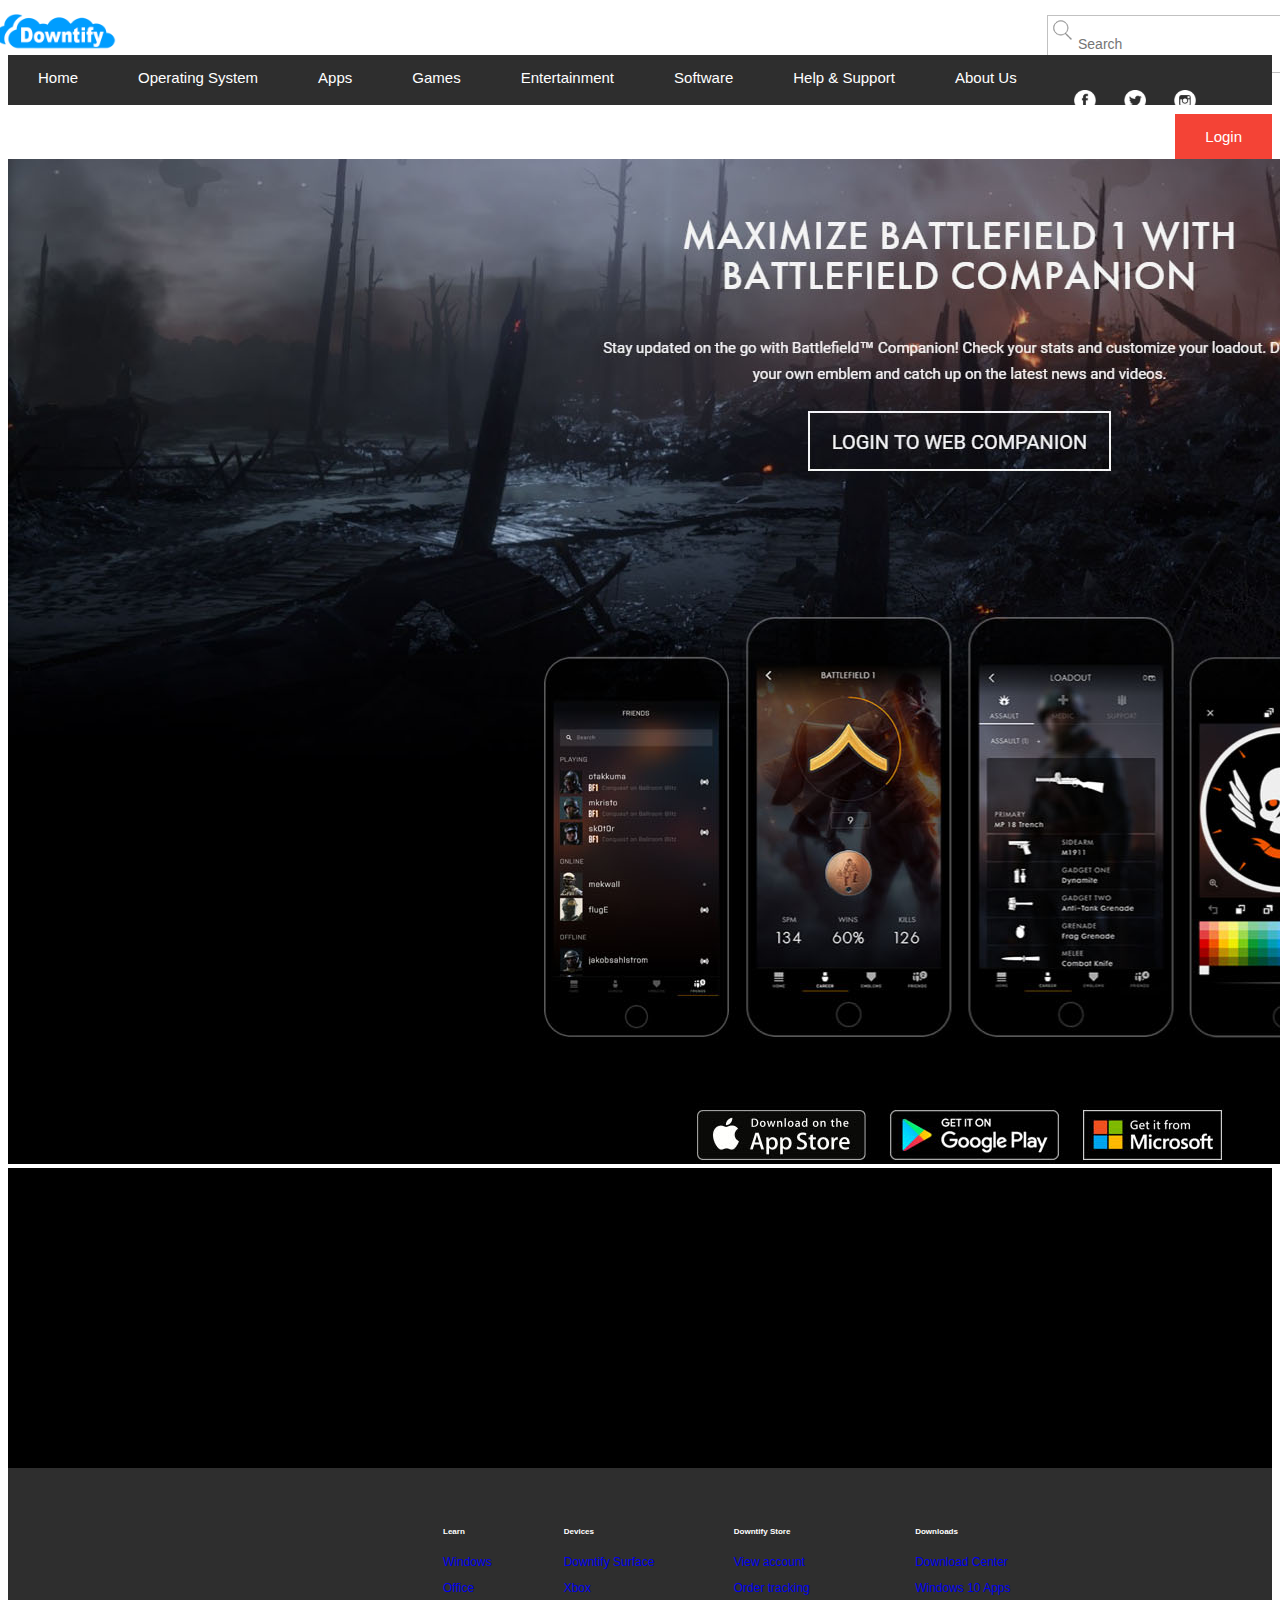
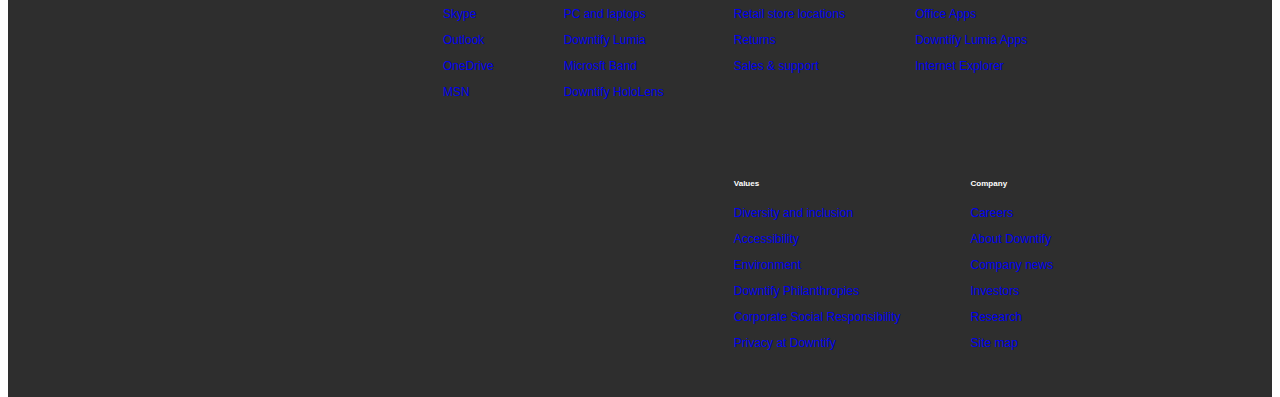
<file: TryOut/game.html>
<!DOCTYPE html>
<html>

<head>
    <title>Downtify</title>
    <link rel="stylesheet" href="style.css">
    <meta name="viewport" content="width=device-width, initial-scale=1">
    <link rel="stylesheet" href="http://www.w3schools.com/lib/w3.css"> </head>

<body>
    <div class="bodyContainer">
        <div class="logo"> <img src="image/logo.png">
            <div class="form">
                <form>
                    <input id="searchBar" type="text" name="search" placeholder="Search"> </form>
            </div>
        </div>
        <!--=================================Navigation bar========================== -->
        <div class="navContainer">
            <div class="navigator">
                <ul>
                    <li>
                        <div class="dropdown"> <a class="dropbtn" href="home.html">Home</a> </div>
                    </li>
                    <li>
                        <div class="dropdown"> <a class="dropbtn" href="operatingsystem.html">Operating System</a>
                            <div class="dropdown-content"> <a href="404.html">Windows software</a> <a href="404.html">Mac software</a> <a href="404.html">Linux software</a> </div>
                        </div>
                    </li>
                    <li>
                        <div class="dropdown"> <a class="dropbtn" href="app.html">Apps</a>
                            <div class="dropdown-content"> <a href="404.html">All apps</a> <a href="404.html">Windows apps</a> <a href="404.html">iOS apps</a> <a href="404.html">Android apps</a> </div>
                        </div>
                    </li>
                    <li>
                        <div class="dropdown"> <a class="dropbtn" href="game.html">Games</a>
                            <div class="dropdown-content"> <a href="404.html">Windows games</a> <a href="404.html">Linux games</a> <a href="404.html">Mac games</a> <a href="404.html">Xbox games</a> <a href="404.html">PSP games</a> <a href="404.html">iSO games</a><a href="404.html">Android games</a> </div>
                        </div>
                    </li>
                    <li>
                        <div class="dropdown"> <a class="dropbtn" href="entertainment.html">Entertainment</a>
                            <div class="dropdown-content"> <a href="404.html">All entertainment</a> <a href="404.html">Free movies</a> <a href="404.html">Free music</a> <a href="404.html">Free TV shows</a></div>
                        </div>
                    </li>
                    <li>
                        <div class="dropdown"> <a class="dropbtn" href="software.html">Software</a>
                            <div class="dropdown-content"> <a href="404.html">Business software</a> <a href="404.html">Education software</a> <a href="404.html">Developer software</a> </div>
                        </div>
                    </li>
                    <li>
                        <div class="dropdown"> <a class="dropbtn" href="contact.html">Help &amp; Support</a> </div>
                    </li>
                    <li>
                        <div class="dropdown"> <a class="dropbtn" href="about.html">About Us</a> </div>
                    </li>
                    <li>
                        <div class="socialIcon"><img src="image/facebookIcon.png" style="width:95%" /></div>
                    </li>
                    <li>
                        <div class="socialIcon"><img src="image/twitterIcon.png" style="width:95%" /></div>
                    </li>
                    <li>
                        <div class="socialIcon"><img src="image/instragramIcon.png" style="width:95%" /></div>
                    </li>
                </ul>
                <div class="login"> <a href="404.html">Login</a> </div>
            </div>
        </div>
    </div>
    <!--============================== Floating City====================== -->
    <!--================================= End of Body Container====================== -->
    <img src="image/battlefield1.jpg">
    <div style="background-color:black; height:400px;"></div>
    <!--======================= Footer ===========================-->
    <div class="footer" style="margin-top:-100px;">
        <div class="footContainer">
            <div class="middleFooter">
                <p>
                    <h6>Learn</h6></p>
                <a href="404.html">
                    <p>Windows</p>
                </a>
                <a href="404.html">
                    <p>Office</p>
                </a>
                <a href="404.html">
                    <p>Skype</p>
                </a>
                <a href="404.html">
                    <p>Outlook</p>
                </a>
                <a href="404.html">
                    <p>OneDrive</p>
                </a>
                <a href="404.html">
                    <p>MSN</p>
                </a>
            </div>
            <div class="middleFooter">
                <p>
                    <h6>Devices</h6></p>
                <a href="404.html">
                    <p>Downtify Surface</p>
                </a>
                <a href="404.html">
                    <p>Xbox</p>
                </a>
                <a href="404.html">
                    <p>PC and laptops</p>
                </a>
                <a href="404.html">
                    <p>Downtify Lumia</p>
                </a>
                <a href="404.html">
                    <p>Microsft Band</p>
                </a>
                <a href="404.html">
                    <p>Downtify HoloLens</p>
                </a>
            </div>
            <div class="middleFooter">
                <p>
                    <h6>Downtify Store</h6></p>
                <a href="404.html">
                    <p>View account</p>
                </a>
                <a href="404.html">
                    <p>Order tracking</p>
                </a>
                <a href="404.html">
                    <p>Retail store locations</p>
                </a>
                <a href="404.html">
                    <p>Returns</p>
                </a>
                <a href="404.html">
                    <p>Sales &amp; support</p>
                </a>
            </div>
            <div class="middleFooter">
                <p>
                    <h6>Downloads</h6></p>
                <a href="404.html">
                    <p>Download Center</p>
                </a>
                <a href="404.html">
                    <p>Windows 10 Apps</p>
                </a>
                <a href="404.html">
                    <p>Office Apps</p>
                </a>
                <a href="404.html">
                    <p>Downtify Lumia Apps</p>
                </a>
                <a href="404.html">
                    <p>Internet Explorer</p>
                </a>
            </div>
            <div class="middleFooter">
                <p>
                    <h6>Values</h6></p>
                <a href="404.html">
                    <p>Diversity and inclusion</p>
                </a>
                <a href="404.html">
                    <p>Accessibility</p>
                </a>
                <a href="404.html">
                    <p>Environment</p>
                </a>
                <a href="404.html">
                    <p>Downtify Philanthropies</p>
                </a>
                <a href="404.html">
                    <p>Corporate Social Responsibility</p>
                </a>
                <a href="404.html">
                    <p>Privacy at Downtify</p>
                </a>
            </div>
            <div class="middleFooter">
                <p>
                    <h6>Company</h6></p>
                <a href="404.html">
                    <p>Careers</p>
                </a>
                <a href="404.html">
                    <p>About Downtify</p>
                </a>
                <a href="404.html">
                    <p>Company news</p>
                </a>
                <a href="404.html">
                    <p>Investors</p>
                </a>
                <a href="404.html">
                    <p>Research</p>
                </a>
                <a href="404.html">
                    <p>Site map</p>
                </a>
            </div>
        </div>
    </div>
</body>

</html>
</file>
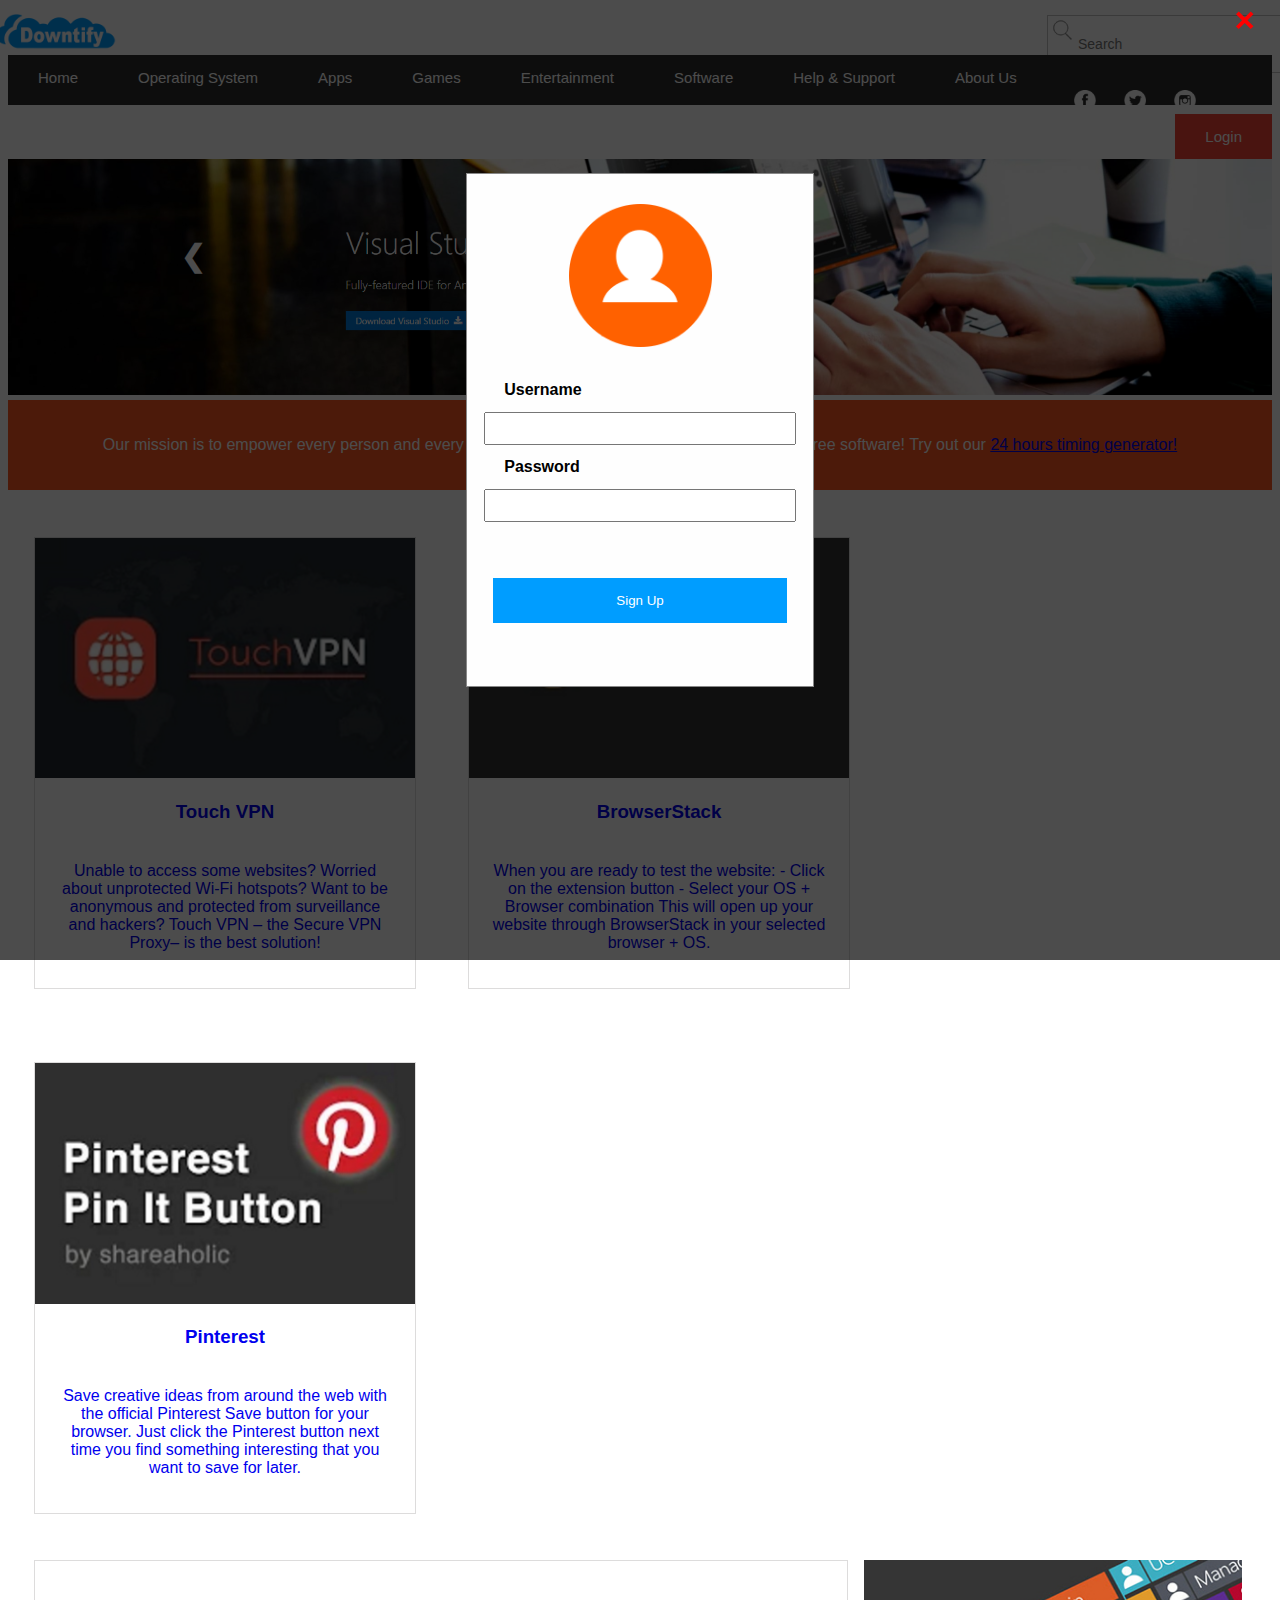
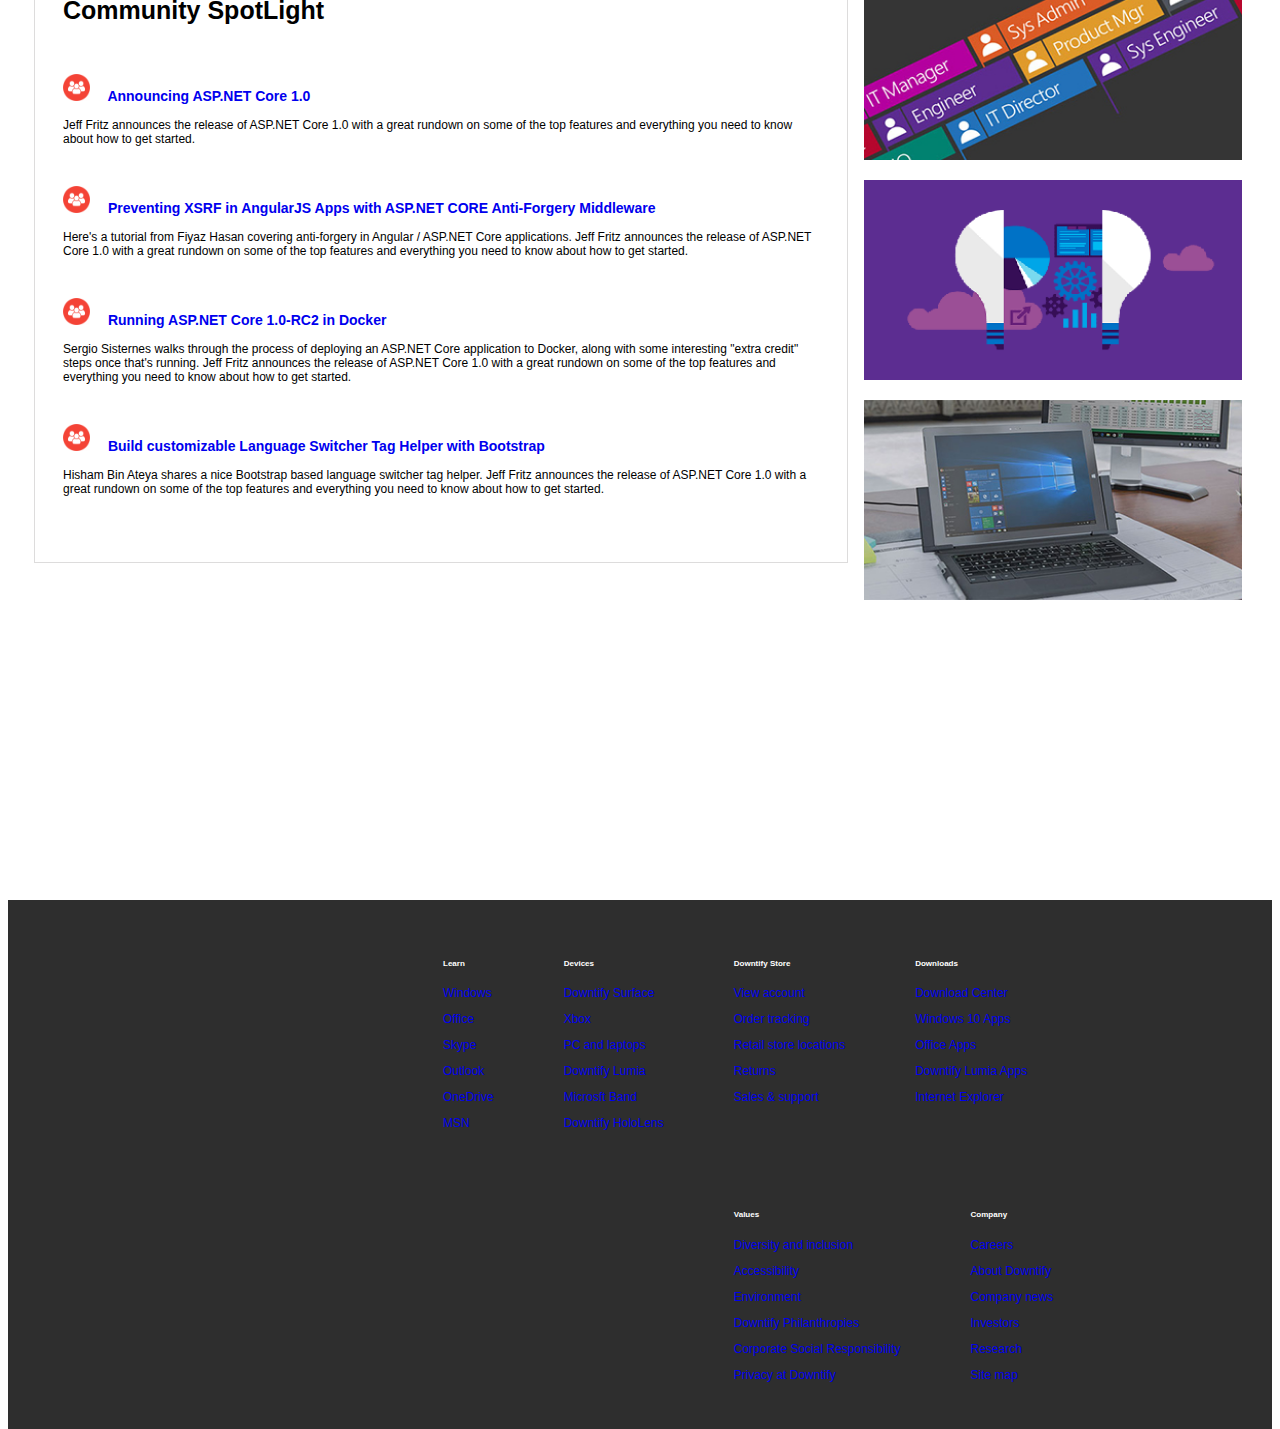
<file: TryOut/home.html>
<!DOCTYPE html>
<html>

<head>
    <title>Downtify</title>
    <link rel="stylesheet" href="style.css">
    <meta name="viewport" content="width=device-width, initial-scale=1">
    <link rel="stylesheet" href="http://www.w3schools.com/lib/w3.css"> </head>

<body onload="document.getElementById('id01').style.display='block'">
    <!-- The Modal -->
    <div id="id01" class="modal"> <span onclick="document.getElementById('id01').style.display='none'" class="close" title="Close Modal">&times;</span>
        <!-- Modal Content -->
        <form class="modal-content animate" action="action_page.php">
            <div class="imgcontainer" style="margin:30px 0; "> <img src="image/avatar.png" alt="Avatar" class="avatar" style="height:143px"> </div>
            <div>
                <label style="float:left; margin-left:37px; font:"><b>Username</b></label>
                <br>
                <input class="inputForm" type="text" name="name" required />
                <br>
                <label style="float:left; margin-left:37px"><b>Password</b></label>
                <br>
                <input class="inputForm" type="password" name="psw" required/>
                <br>
                <button class="submitBtn" type="button" onclick="document.getElementById('id01').style.display='none';">Sign Up</button>
                <br>
                <p>&nbsp;</p>
            </div>
        </form>
    </div>
    <!-- ================ Modal Script ================== -->
    <script>
    // Get the modal
    var modal = document.getElementById('id01');
    </script>
    <!-- End of Modal -->
    <div class="bodyContainer">
        <div class="logo"> <img src="image/logo.png">
            <div class="form">
                <form>
                    <input id="searchBar" type="text" name="search" placeholder="Search"> </form>
            </div>
        </div>
        <!-- =================================Navigation bar========================== -->
        <div class="navContainer">
            <div class="navigator">
                <ul>
                    <li>
                        <div class="dropdown"> <a class="dropbtn" href="home.html">Home</a> </div>
                    </li>
                    <li>
                        <div class="dropdown"> <a class="dropbtn" href="operatingsystem.html">Operating System</a>
                            <div class="dropdown-content"> <a href="404.html">Windows software</a> <a href="404.html">Mac software</a> <a href="404.html">Linux software</a> </div>
                        </div>
                    </li>
                    <li>
                        <div class="dropdown"> <a class="dropbtn">Apps</a>
                            <div class="dropdown-content"> <a href="404.html">All apps</a> <a href="404.html">Windows apps</a> <a href="404.html">iOS apps</a> <a href="404.html">Android apps</a> </div>
                        </div>
                    </li>
                    <li>
                        <div class="dropdown"> <a class="dropbtn" href="game.html">Games</a>
                            <div class="dropdown-content"> <a href="404.html">Windows games</a> <a href="404.html">Linux games</a> <a href="404.html">Mac games</a> <a href="404.html">Xbox games</a> <a href="404.html">PSP games</a> <a href="404.html">iSO games</a><a href="404.html">Android games</a> </div>
                        </div>
                    </li>
                    <li>
                        <div class="dropdown"> <a class="dropbtn" href="entertainment.html">Entertainment</a>
                            <div class="dropdown-content"> <a href="404.html">All entertainment</a> <a href="404.html">Free movies</a> <a href="404.html">Free music</a> <a href="404.html">Free TV shows</a></div>
                        </div>
                    </li>
                    <li>
                        <div class="dropdown"> <a class="dropbtn" href="software.html">Software</a>
                            <div class="dropdown-content"> <a href="404.html">Business software</a> <a href="404.html">Education software</a> <a href="404.html">Developer software</a> </div>
                        </div>
                    </li>
                    <li>
                        <div class="dropdown"> <a class="dropbtn" href="contact.html">Help &amp; Support</a> </div>
                    </li>
                    <li>
                        <div class="dropdown"> <a class="dropbtn" href="about.html">About Us</a> </div>
                    </li>
                    <li>
                        <div class="socialIcon"><img src="image/facebookIcon.png" style="width:95%" /></div>
                    </li>
                    <li>
                        <div class="socialIcon"><img src="image/twitterIcon.png" style="width:95%" /></div>
                    </li>
                    <li>
                        <div class="socialIcon"><img src="image/instragramIcon.png" style="width:95%" /></div>
                    </li>
                </ul>
                <div class="login"> <a href="404.html">Login</a> </div>
            </div>
        </div>
        <!--=============================== Slide Show ================================ -->
        <div class="slideShow">
            <div class="slideshow-container">
                <div class="mySlides fade"> <img src="image/visualstudio.jpg" style="width:100%"></div>
                <div class="mySlides fade"> <img src="image/firefox.jpg" style="width:100%"> </div>
                <div class="mySlides fade"> <img src="image/atom.jpg" style="width:100%"> </div>
                <div class="mySlides fade"> <img src="image/ccleaner.jpg" style="width:100%"> </div> <a class="prev" onclick="plusSlides(-1)">&#10094;</a> <a class="next" onclick="plusSlides(1)">&#10095;</a>
                <div style="text-align:center" class="slideShowDot">
                    <ul>
                        <li> <span class="dot" onclick="currentSlide(1)"></span> </li>
                        <li> <span class="dot" onclick="currentSlide(2)"></span> </li>
                        <li> <span class="dot" onclick="currentSlide(3)"></span> </li>
                        <li> <span class="dot" onclick="currentSlide(4)"></span> </li>
                    </ul>
                </div>
            </div>
            <!--============================== Script for slideShow ================================ -->
            <script>
            var slideIndex = 1;
            setInterval(function() {
                showSlides(slideIndex += 1)
            }, 10000); //auto slide
            showSlides(slideIndex);

            function plusSlides(n) {
                showSlides(slideIndex += n);
            }

            function currentSlide(n) {
                showSlides(slideIndex = n);
            }

            function showSlides(n) {
                var i;
                var slides = document.getElementsByClassName("mySlides");
                var dots = document.getElementsByClassName("dot");
                if (n > slides.length) {
                    slideIndex = 1
                }
                if (n < 1) {
                    slideIndex = slides.length
                }
                for (i = 0; i < slides.length; i++) {
                    slides[i].style.display = "none";
                }
                for (i = 0; i < dots.length; i++) {
                    dots[i].className = dots[i].className.replace(" active", "");
                }
                slides[slideIndex - 1].style.display = "block";
                dots[slideIndex - 1].className += " active";
            }
            </script>
        </div>
        <!--============================== Floating City====================== -->
    </div>
    <!--================================= End of Body Container====================== -->
    <div class="afterSlide">
        <p> Our mission is to empower every person and every organization on the planet to achieve more with free software! Try out our <a href="RNG.html">24 hours timing generator!</a> </p>
    </div>
    <!-- ================================== End of afterSlide =========================	-->
    <div class="midBody">
        <div class="city">
            <a href="404.html"> <img src="image/touchvpn.jpg" width=" 100%">
                <h3>Touch VPN</h3>
                <p>Unable to access some websites? Worried about unprotected Wi-Fi hotspots? Want to be anonymous and protected from surveillance and hackers? Touch VPN – the Secure VPN Proxy– is the best solution!</p>
            </a>
        </div>
        <div class="city">
            <a href="404.html"> <img src="image/browserstack.jpg" width="100%">
                <h3>BrowserStack</h3>
                <p>When you are ready to test the website: - Click on the extension button - Select your OS + Browser combination This will open up your website through BrowserStack in your selected browser + OS. </p>
            </a>
        </div>
        <div class="city">
            <a href="404.html"> <img src="image/pinterest.jpg" width="100%">
                <h3>Pinterest</h3>
                <p>Save creative ideas from around the web with the official Pinterest Save button for your browser. Just click the Pinterest button next time you find something interesting that you want to save for later. </p>
            </a>
        </div>
        <div class="leftSide">
            <div class="common-post">
                </br>
                <//br>
                <h2>Community SpotLight</h2> </br>
                <h3>
			<img src="image/userIcon.png">
			<a href="404.html">
				Announcing ASP.NET Core 1.0
			</a>
		</h3>
                <p>Jeff Fritz announces the release of ASP.NET Core 1.0 with a great rundown on some of the top features and everything you need to know about how to get started.</p>
            </div>
            <div class="common-post">
                <h3>
			<img src="image/userIcon.png">
			<a href="404.html">
				Preventing XSRF in AngularJS Apps with ASP.NET CORE Anti-Forgery Middleware
			</a>
		</h3>
                <p>Here's a tutorial from Fiyaz Hasan covering anti-forgery in Angular / ASP.NET Core applications. Jeff Fritz announces the release of ASP.NET Core 1.0 with a great rundown on some of the top features and everything you need to know about how to get started.</p>
            </div>
            <div class="common-post">
                <h3>
			<img src="image/userIcon.png">
			<a href="404.html">
				Running ASP.NET Core 1.0-RC2 in Docker
			</a>
		</h3>
                <p>Sergio Sisternes walks through the process of deploying an ASP.NET Core application to Docker, along with some interesting "extra credit" steps once that's running. Jeff Fritz announces the release of ASP.NET Core 1.0 with a great rundown on some of the top features and everything you need to know about how to get started.</p>
            </div>
            <div class="common-post">
                <h3>
			<img src="image/userIcon.png">
			<a href="404.html">
				Build customizable Language Switcher Tag Helper with Bootstrap
			</a>
		</h3>
                <p>Hisham Bin Ateya shares a nice Bootstrap based language switcher tag helper. Jeff Fritz announces the release of ASP.NET Core 1.0 with a great rundown on some of the top features and everything you need to know about how to get started.</p>
                <br> </div>
        </div>
        <div class="rightSide">
            <a href="404.html"><img src="image/Ofc365_Enterprise_1201_368x207_EN_US.jpg"></a>
            <a href="404.html"><img src="image/VisualStudio_368x207.png"></a>
            <a href="404.html"><img src="image/Win10_EntEval_0729_368x207_EN_US.jpg"></a>
        </div>
    </div>
    <!--======================= Footer ===========================-->
    <div class="footer">
        <div class="footContainer">
            <div class="middleFooter">
                <p>
                    <h6>Learn</h6></p>
                <a href="404.html">
                    <p>Windows</p>
                </a>
                <a href="404.html">
                    <p>Office</p>
                </a>
                <a href="404.html">
                    <p>Skype</p>
                </a>
                <a href="404.html">
                    <p>Outlook</p>
                </a>
                <a href="404.html">
                    <p>OneDrive</p>
                </a>
                <a href="404.html">
                    <p>MSN</p>
                </a>
            </div>
            <div class="middleFooter">
                <p>
                    <h6>Devices</h6></p>
                <a href="404.html">
                    <p>Downtify Surface</p>
                </a>
                <a href="404.html">
                    <p>Xbox</p>
                </a>
                <a href="404.html">
                    <p>PC and laptops</p>
                </a>
                <a href="404.html">
                    <p>Downtify Lumia</p>
                </a>
                <a href="404.html">
                    <p>Microsft Band</p>
                </a>
                <a href="404.html">
                    <p>Downtify HoloLens</p>
                </a>
            </div>
            <div class="middleFooter">
                <p>
                    <h6>Downtify Store</h6></p>
                <a href="404.html">
                    <p>View account</p>
                </a>
                <a href="404.html">
                    <p>Order tracking</p>
                </a>
                <a href="404.html">
                    <p>Retail store locations</p>
                </a>
                <a href="404.html">
                    <p>Returns</p>
                </a>
                <a href="404.html">
                    <p>Sales &amp; support</p>
                </a>
            </div>
            <div class="middleFooter">
                <p>
                    <h6>Downloads</h6></p>
                <a href="404.html">
                    <p>Download Center</p>
                </a>
                <a href="404.html">
                    <p>Windows 10 Apps</p>
                </a>
                <a href="404.html">
                    <p>Office Apps</p>
                </a>
                <a href="404.html">
                    <p>Downtify Lumia Apps</p>
                </a>
                <a href="404.html">
                    <p>Internet Explorer</p>
                </a>
            </div>
            <div class="middleFooter">
                <p>
                    <h6>Values</h6></p>
                <a href="404.html">
                    <p>Diversity and inclusion</p>
                </a>
                <a href="404.html">
                    <p>Accessibility</p>
                </a>
                <a href="404.html">
                    <p>Environment</p>
                </a>
                <a href="404.html">
                    <p>Downtify Philanthropies</p>
                </a>
                <a href="404.html">
                    <p>Corporate Social Responsibility</p>
                </a>
                <a href="404.html">
                    <p>Privacy at Downtify</p>
                </a>
            </div>
            <div class="middleFooter">
                <p>
                    <h6>Company</h6></p>
                <a href="404.html">
                    <p>Careers</p>
                </a>
                <a href="404.html">
                    <p>About Downtify</p>
                </a>
                <a href="404.html">
                    <p>Company news</p>
                </a>
                <a href="404.html">
                    <p>Investors</p>
                </a>
                <a href="404.html">
                    <p>Research</p>
                </a>
                <a href="404.html">
                    <p>Site map</p>
                </a>
            </div>
        </div>
    </div>
</body>

</html>
</file>
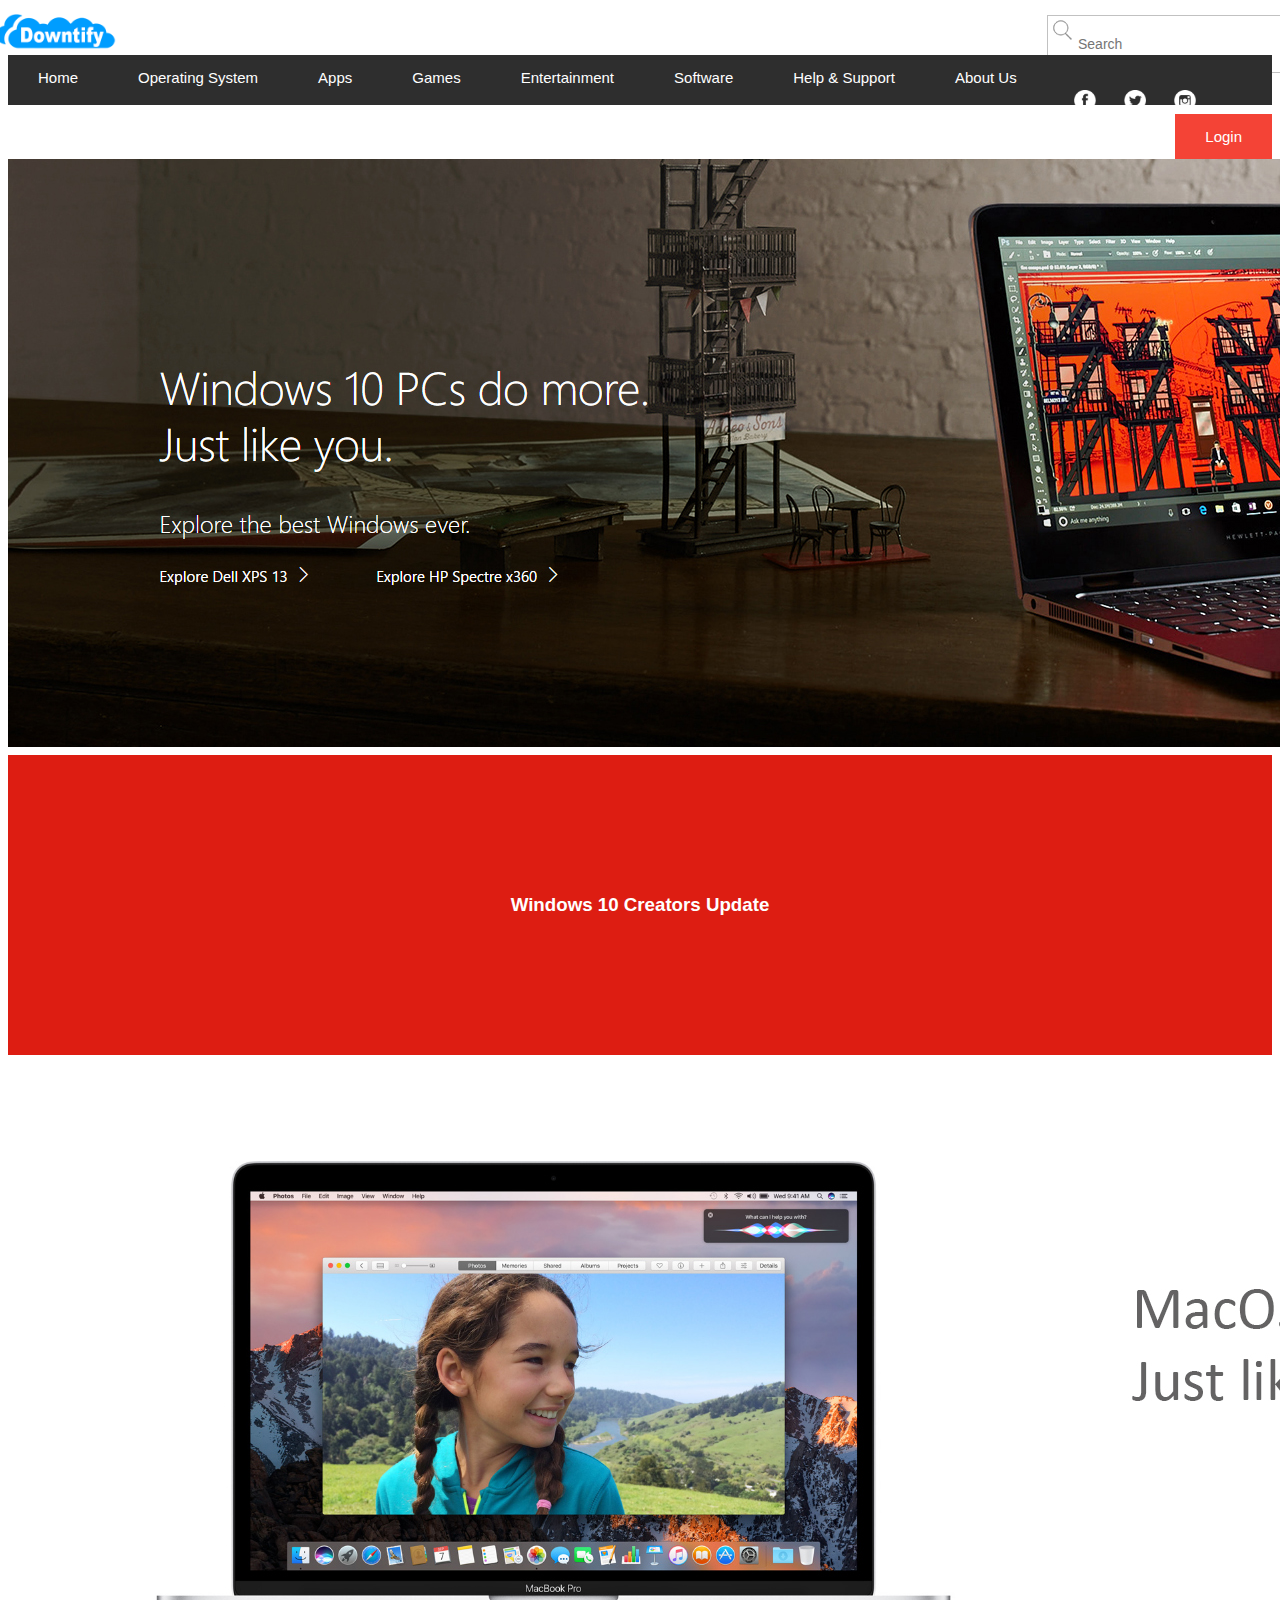
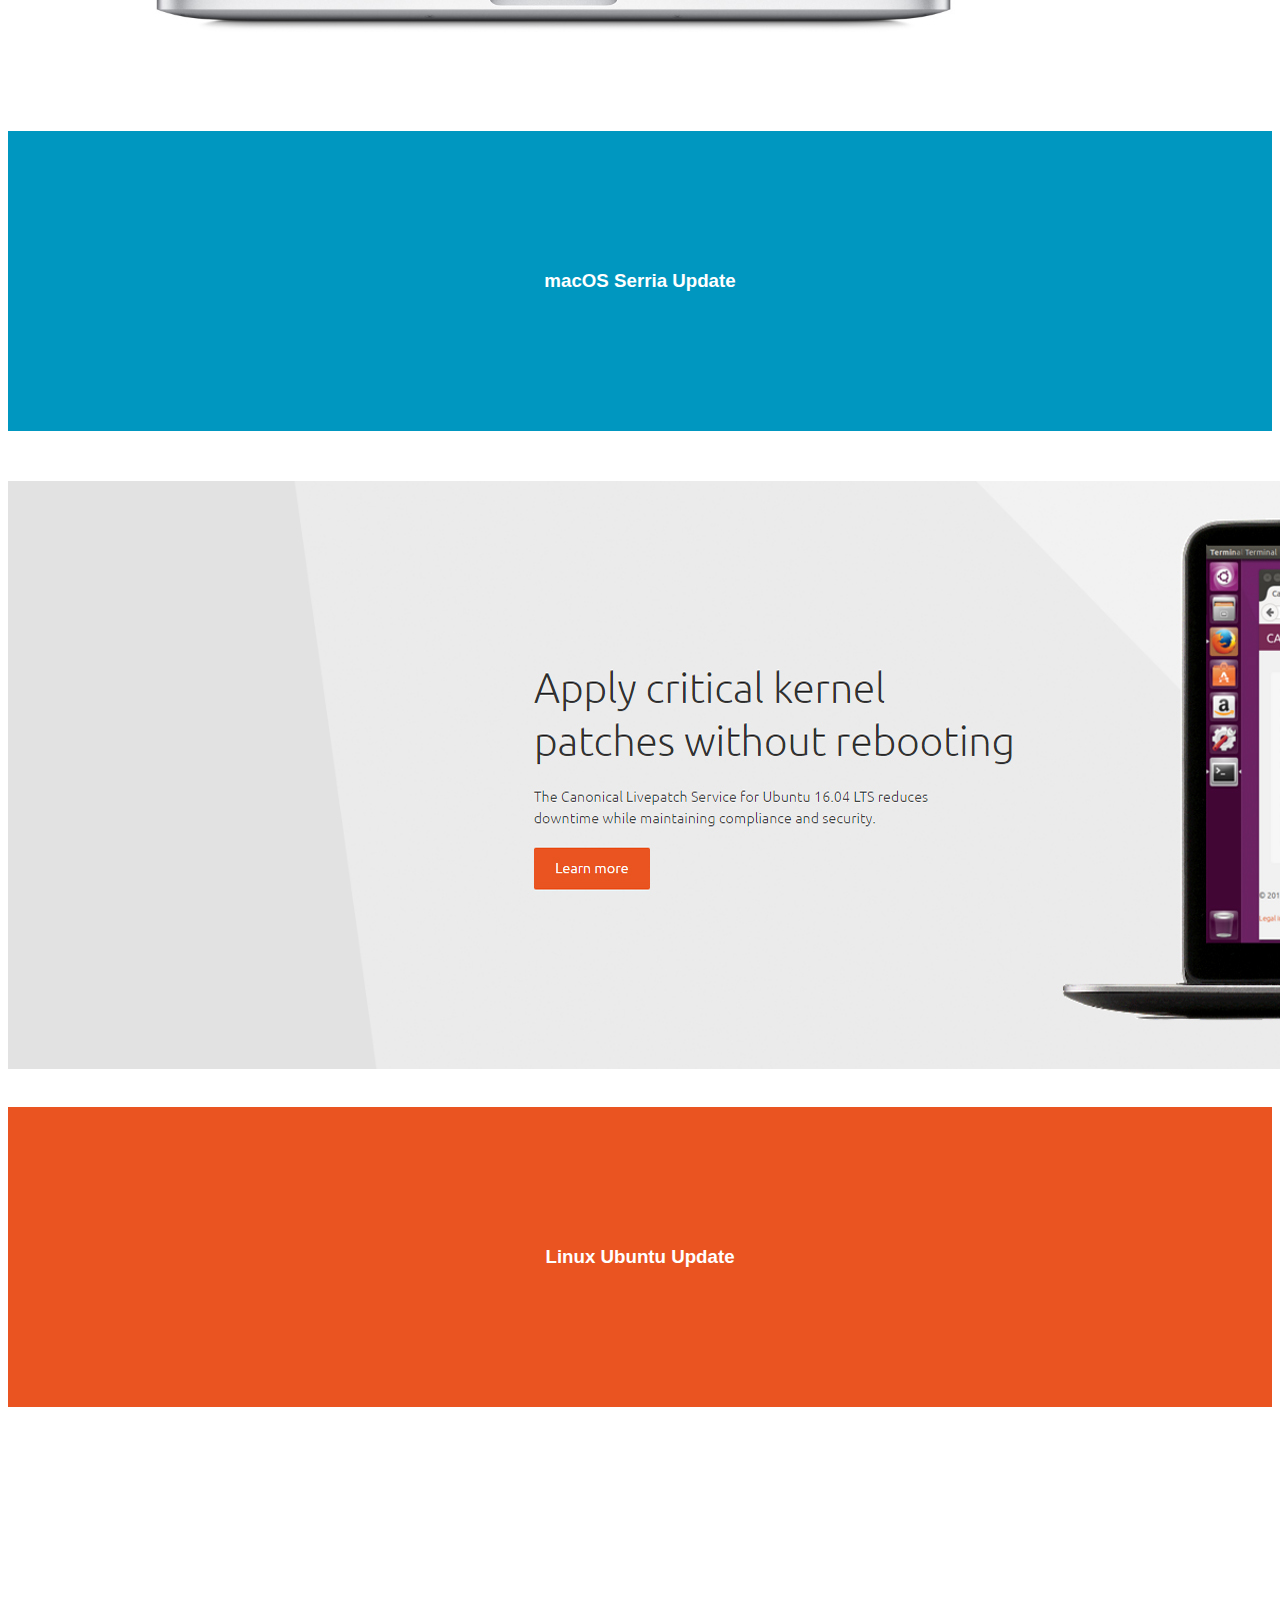
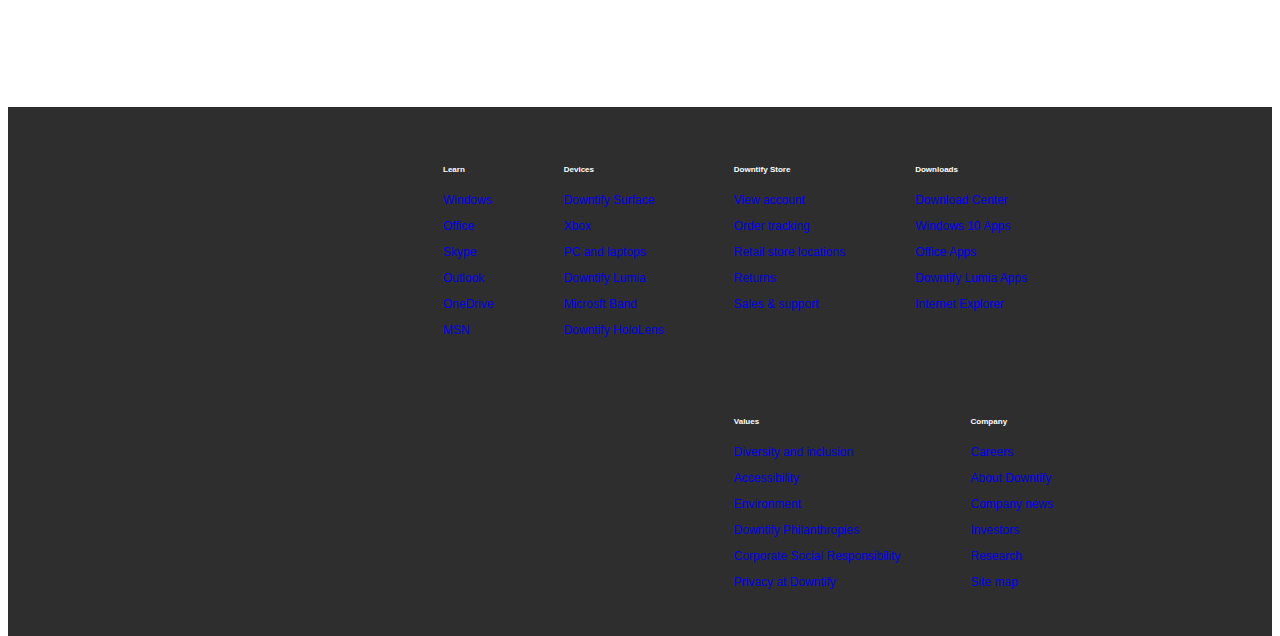
<file: TryOut/operatingsystem.html>
<!DOCTYPE html>
<html>

<head>
    <title>About Us</title>
    <link rel="stylesheet" href="style.css">
    <meta name="viewport" content="width=device-width, initial-scale=1">
    <link rel="stylesheet" href="http://www.w3schools.com/lib/w3.css"> </head>

<body onload="document.getElementById('id01').style.display='block'">
    <div class="bodyContainer">
        <div class="logo"> <img src="image/logo.png">
            <div class="form">
                <form>
                    <input id="searchBar" type="text" name="search" placeholder="Search"> </form>
            </div>
        </div>
        <!--=================================Navigation bar========================== -->
        <div class="navContainer">
            <div class="navigator">
                <ul>
                    <li>
                        <div class="dropdown"> <a class="dropbtn" href="home.html">Home</a> </div>
                    </li>
                    <li>
                        <div class="dropdown"> <a class="dropbtn" href="operatingsystem.html">Operating System</a>
                            <div class="dropdown-content"> <a href="404.html">Windows software</a> <a href="404.html">Mac software</a> <a href="404.html">Linux software</a> </div>
                        </div>
                    </li>
                    <li>
                        <div class="dropdown"> <a class="dropbtn" href="app.html">Apps</a>
                            <div class="dropdown-content"> <a href="404.html">All apps</a> <a href="404.html">Windows apps</a> <a href="404.html">iOS apps</a> <a href="404.html">Android apps</a> </div>
                        </div>
                    </li>
                    <li>
                        <div class="dropdown"> <a class="dropbtn" href="game.html">Games</a>
                            <div class="dropdown-content"> <a href="404.html">Windows games</a> <a href="404.html">Linux games</a> <a href="404.html">Mac games</a> <a href="404.html">Xbox games</a> <a href="404.html">PSP games</a> <a href="404.html">iSO games</a><a href="404.html">Android games</a> </div>
                        </div>
                    </li>
                    <li>
                        <div class="dropdown"> <a class="dropbtn" href="entertainment.html">Entertainment</a>
                            <div class="dropdown-content"> <a href="404.html">All entertainment</a> <a href="404.html">Free movies</a> <a href="404.html">Free music</a> <a href="404.html">Free TV shows</a></div>
                        </div>
                    </li>
                    <li>
                        <div class="dropdown"> <a class="dropbtn" href="software.html">Software</a>
                            <div class="dropdown-content"> <a href="404.html">Business software</a> <a href="404.html">Education software</a> <a href="404.html">Developer software</a> </div>
                        </div>
                    </li>
                    <li>
                        <div class="dropdown"> <a class="dropbtn" href="contact.html">Help &amp; Support</a> </div>
                    </li>
                    <li>
                        <div class="dropdown"> <a class="dropbtn" href="about.html">About Us</a> </div>
                    </li>
                    <li>
                        <div class="socialIcon"><img src="image/facebookIcon.png" style="width:95%" /></div>
                    </li>
                    <li>
                        <div class="socialIcon"><img src="image/twitterIcon.png" style="width:95%" /></div>
                    </li>
                    <li>
                        <div class="socialIcon"><img src="image/instragramIcon.png" style="width:95%" /></div>
                    </li>
                </ul>
                <div class="login"> <a href="404.html">Login</a> </div>
            </div>
        </div>
        <!--============================== Floating City====================== -->
    </div>
    <img src="image/windows.jpg">
    <div class="afterSlide" style="background-color:#dd1d12; height: 300px; line-height: 300px;">
        <p>
            <h3>Windows 10 Creators Update</h3></p>
    </div>
    <img src="image/mac.jpg" style="margin-top:50px; margin-bottom:30px">
    <div class="afterSlide" style="background-color:#0097c0; height: 300px; line-height: 300px;">
        <p>
            <h3>macOS Serria Update</h3></p>
    </div>
    <img src="image/ubuntu.jpg" style="margin-top:50px; margin-bottom:30px">
    <div class="afterSlide" style="background-color:#ea5421; height: 300px; line-height: 300px;">
        <p>
            <h3>Linux Ubuntu Update</h3></p>
    </div>
    <!--======================= Footer ===========================-->
    <div class="footer">
        <div class="footContainer">
            <div class="middleFooter">
                <p>
                    <h6>Learn</h6></p>
                <a href="404.html">
                    <p>Windows</p>
                </a>
                <a href="404.html">
                    <p>Office</p>
                </a>
                <a href="404.html">
                    <p>Skype</p>
                </a>
                <a href="404.html">
                    <p>Outlook</p>
                </a>
                <a href="404.html">
                    <p>OneDrive</p>
                </a>
                <a href="404.html">
                    <p>MSN</p>
                </a>
            </div>
            <div class="middleFooter">
                <p>
                    <h6>Devices</h6></p>
                <a href="404.html">
                    <p>Downtify Surface</p>
                </a>
                <a href="404.html">
                    <p>Xbox</p>
                </a>
                <a href="404.html">
                    <p>PC and laptops</p>
                </a>
                <a href="404.html">
                    <p>Downtify Lumia</p>
                </a>
                <a href="404.html">
                    <p>Microsft Band</p>
                </a>
                <a href="404.html">
                    <p>Downtify HoloLens</p>
                </a>
            </div>
            <div class="middleFooter">
                <p>
                    <h6>Downtify Store</h6></p>
                <a href="404.html">
                    <p>View account</p>
                </a>
                <a href="404.html">
                    <p>Order tracking</p>
                </a>
                <a href="404.html">
                    <p>Retail store locations</p>
                </a>
                <a href="404.html">
                    <p>Returns</p>
                </a>
                <a href="404.html">
                    <p>Sales &amp; support</p>
                </a>
            </div>
            <div class="middleFooter">
                <p>
                    <h6>Downloads</h6></p>
                <a href="404.html">
                    <p>Download Center</p>
                </a>
                <a href="404.html">
                    <p>Windows 10 Apps</p>
                </a>
                <a href="404.html">
                    <p>Office Apps</p>
                </a>
                <a href="404.html">
                    <p>Downtify Lumia Apps</p>
                </a>
                <a href="404.html">
                    <p>Internet Explorer</p>
                </a>
            </div>
            <div class="middleFooter">
                <p>
                    <h6>Values</h6></p>
                <a href="404.html">
                    <p>Diversity and inclusion</p>
                </a>
                <a href="404.html">
                    <p>Accessibility</p>
                </a>
                <a href="404.html">
                    <p>Environment</p>
                </a>
                <a href="404.html">
                    <p>Downtify Philanthropies</p>
                </a>
                <a href="404.html">
                    <p>Corporate Social Responsibility</p>
                </a>
                <a href="404.html">
                    <p>Privacy at Downtify</p>
                </a>
            </div>
            <div class="middleFooter">
                <p>
                    <h6>Company</h6></p>
                <a href="404.html">
                    <p>Careers</p>
                </a>
                <a href="404.html">
                    <p>About Downtify</p>
                </a>
                <a href="404.html">
                    <p>Company news</p>
                </a>
                <a href="404.html">
                    <p>Investors</p>
                </a>
                <a href="404.html">
                    <p>Research</p>
                </a>
                <a href="404.html">
                    <p>Site map</p>
                </a>
            </div>
        </div>
    </div>
</body>

</html>
</file>
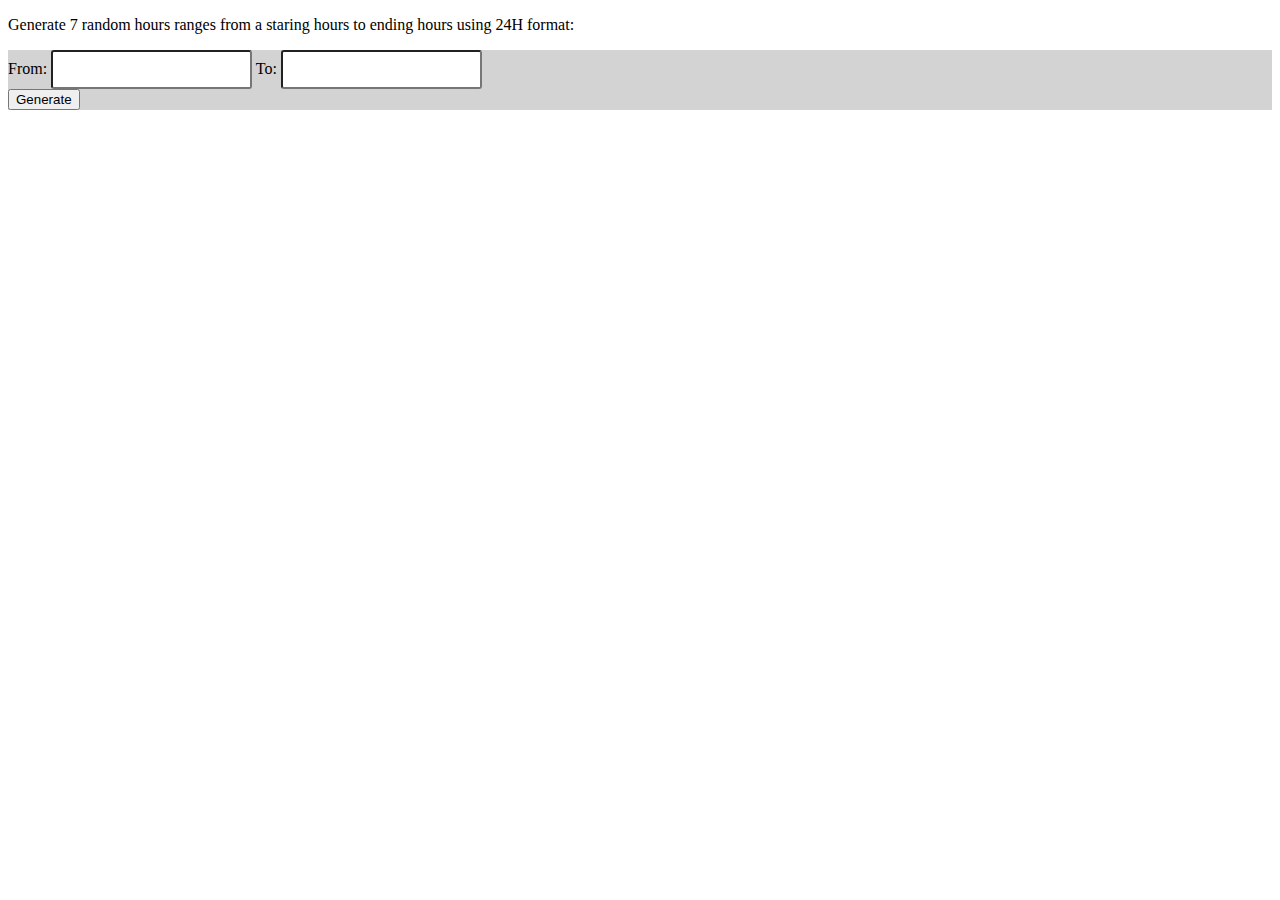
<file: TryOut/RNG.html>
<!doctype html>

<html lang="en">

<head>
    <meta charset="utf-8">
    <title>Random Number Generator</title>
    <meta name="description" content="The HTML5 Herald">
    <meta name="author" content="SitePoint">
    <!--[if lt IE 9]>
<script src="https://cdnjs.cloudflare.com/ajax/libs/html5shiv/3.7.3/html5shiv.js"></script>
<![endif]-->
</head>

<body>
	<p>Generate 7 random hours ranges from a staring hours to ending hours using 24H format:</p>
    <div class="content"> From:
        <input type="tex" id="hourFrom"> To:
        <input type="text" id="hourTo">
        <br>
        <button onclick="looper()">Generate</button>
        <p id="display"></p>
    </div>
</body>

</html>
<style>
    .content {
        background-color: lightgrey;
    }
    
    input {
        min-width: 40px;
        border-radius: 3px;
        padding: 10px;
    }
    
    input[type=submit] {
        padding: 4px;
        background-color: green;
        border-radius: 3px;
    }
</style>
<script>
    function looper() {
        //get vaule from the input
        var From = document.getElementById("hourFrom").value;
        var To = document.getElementById("hourTo").value;
        var generateResult = []; //array
        var result;
        for (var i = 0; i < 7; i++) {
            var hours = generateRandomNumber(From, To);
            var mins = generateRandomNumber(00, 59);
            //("0" + mins).slice(-2) .... making 2 digit
            generateResult[i] = (hours + ":" + ("0" + mins).slice(-2));
        }
        result = generateResult.join("<br>"); //adding break between the array
        document.getElementById("display").innerHTML = result; //display on the html
    }
    //Random Number Generator from min to max (all included)
    function generateRandomNumber(min, max) {
        min = Math.ceil(min);
        max = Math.floor(max);
        return Math.floor(Math.random() * (max - min + 1)) + min;
    }
</script>
</file>
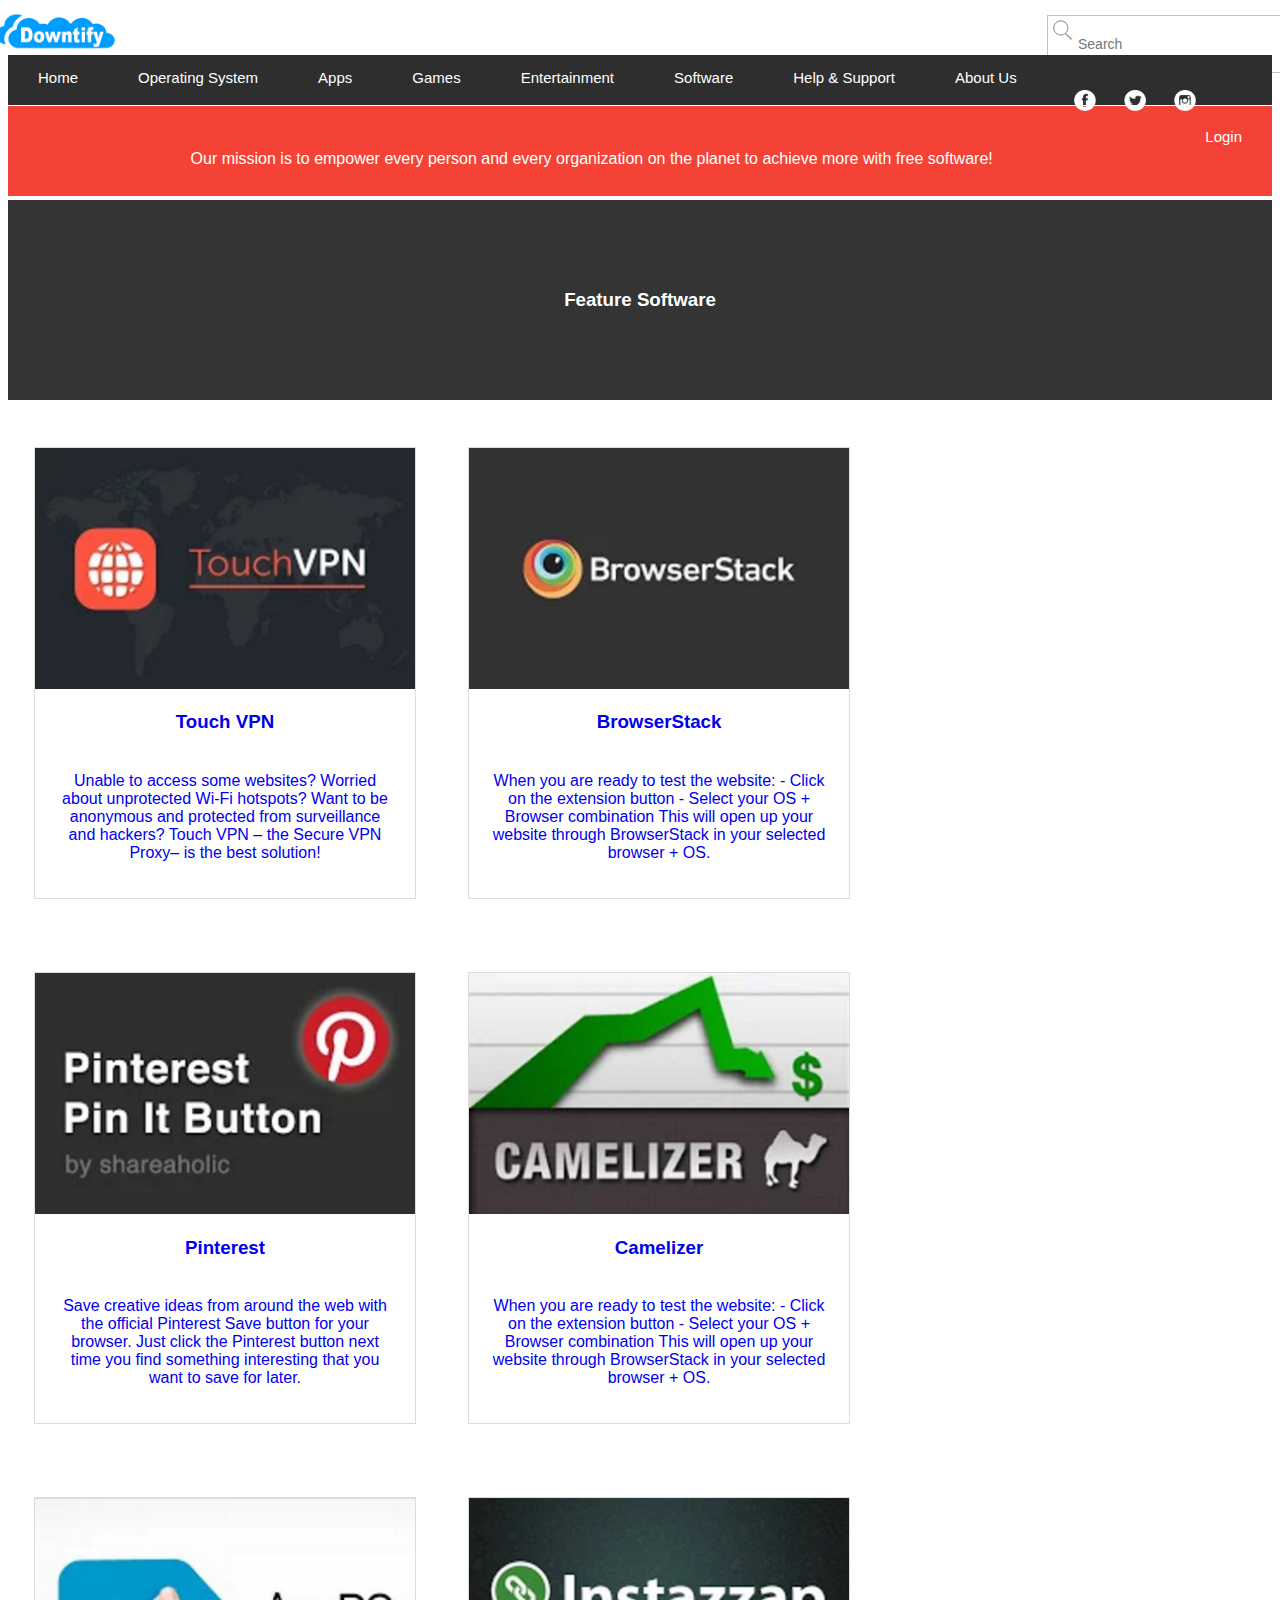
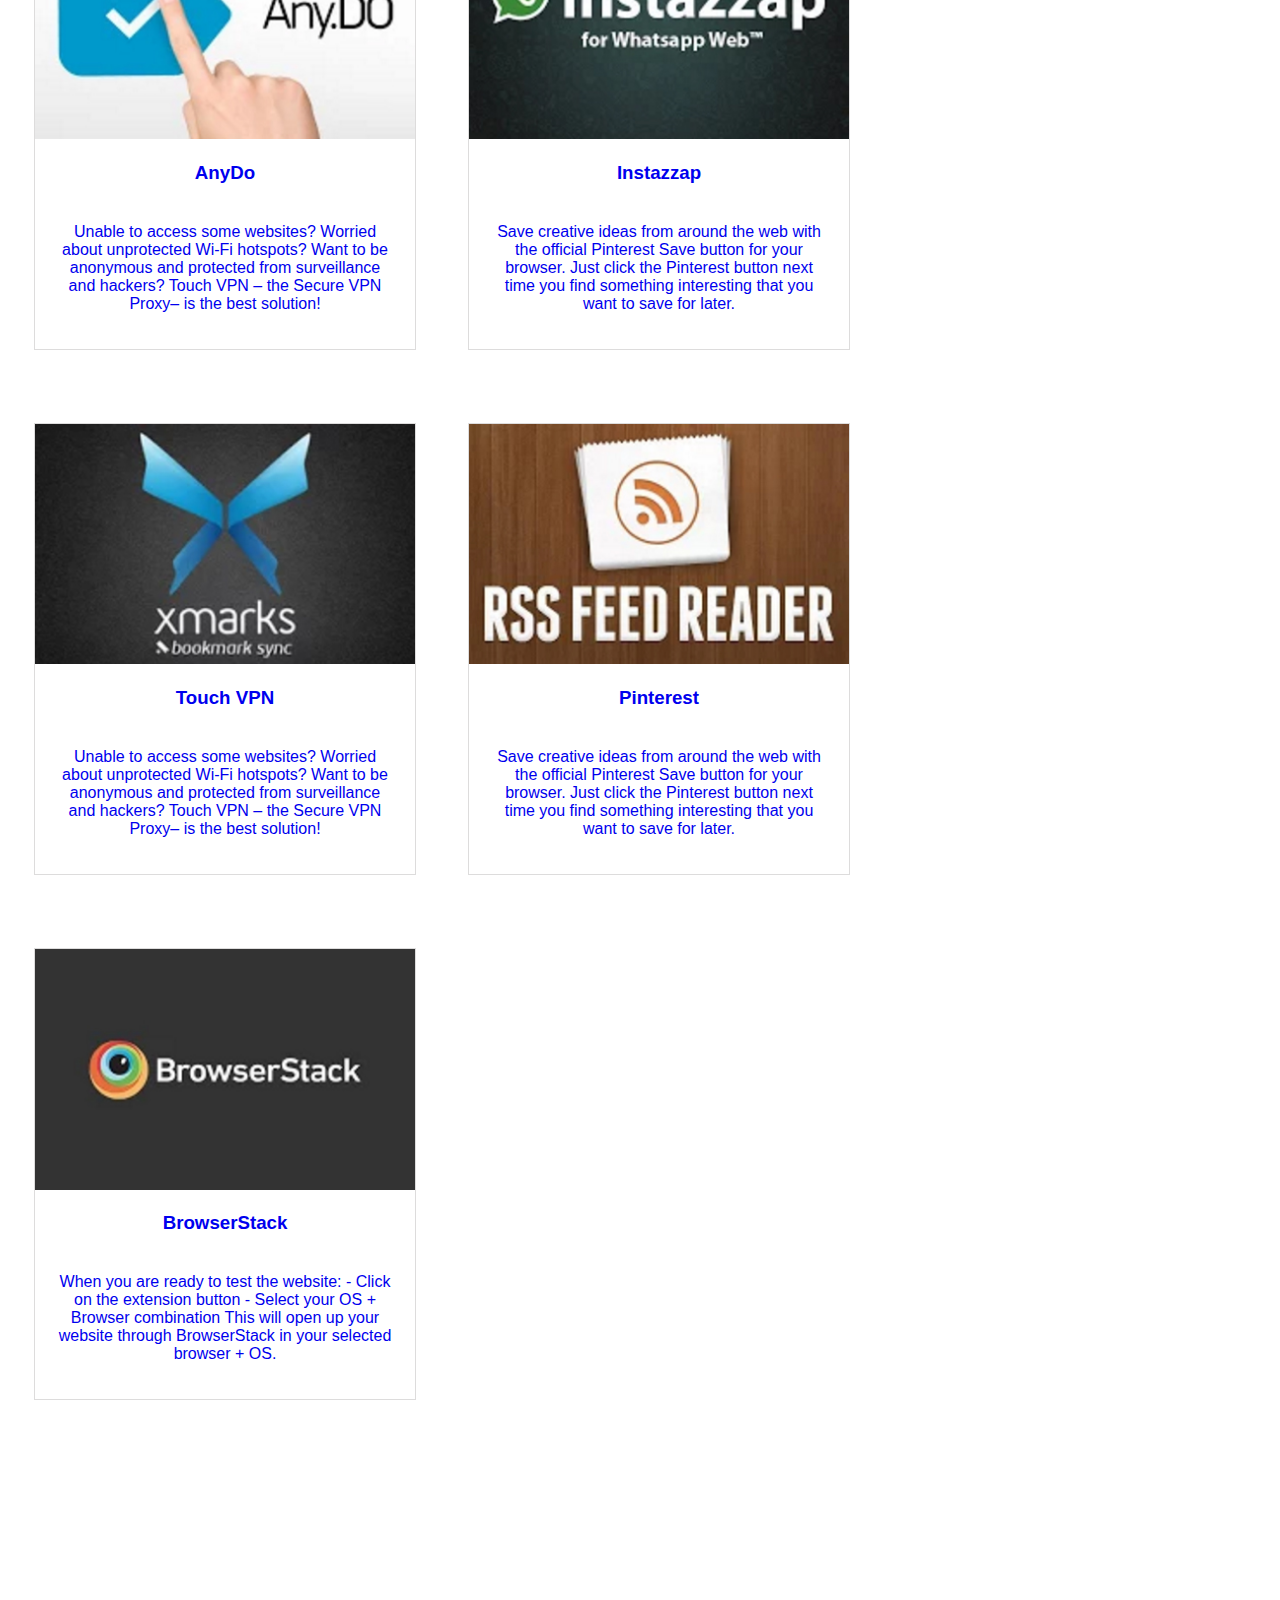
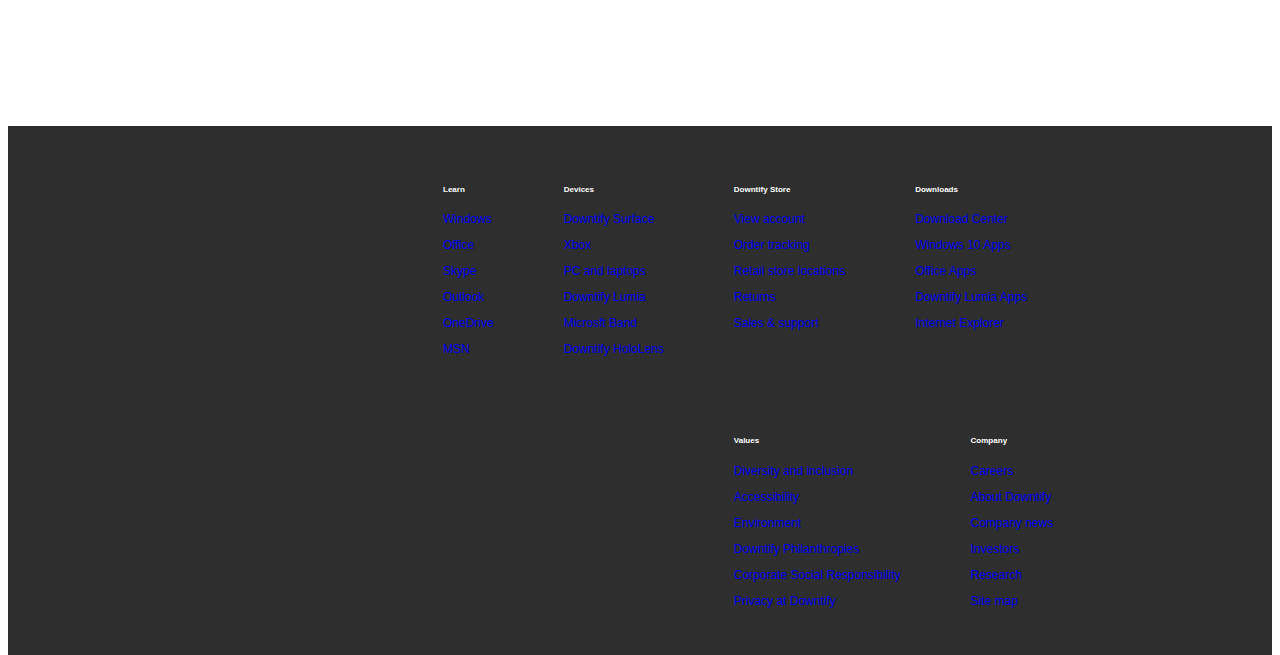
<file: TryOut/software.html>
<!DOCTYPE html>
<html>

<head>
    <title>Downtify</title>
    <link rel="stylesheet" href="style.css">
    <meta name="viewport" content="width=device-width, initial-scale=1">
    <link rel="stylesheet" href="http://www.w3schools.com/lib/w3.css"> </head>

<body>
    <div class="bodyContainer">
        <div class="logo"> <img src="image/logo.png">
            <div class="form">
                <form>
                    <input id="searchBar" type="text" name="search" placeholder="Search"> </form>
            </div>
        </div>
        <!--=================================Navigation bar========================== -->
        <div class="navContainer">
            <div class="navigator">
                <ul>
                    <li>
                        <div class="dropdown"> <a class="dropbtn" href="home.html">Home</a> </div>
                    </li>
                    <li>
                        <div class="dropdown"> <a class="dropbtn" href="operatingsystem.html">Operating System</a>
                            <div class="dropdown-content"> <a href="404.html">Windows software</a> <a href="404.html">Mac software</a> <a href="404.html">Linux software</a> </div>
                        </div>
                    </li>
                    <li>
                        <div class="dropdown"> <a class="dropbtn" href="app.html">Apps</a>
                            <div class="dropdown-content"> <a href="404.html">All apps</a> <a href="404.html">Windows apps</a> <a href="404.html">iOS apps</a> <a href="404.html">Android apps</a> </div>
                        </div>
                    </li>
                    <li>
                        <div class="dropdown"> <a class="dropbtn" href="game.html">Games</a>
                            <div class="dropdown-content"> <a href="404.html">Windows games</a> <a href="404.html">Linux games</a> <a href="404.html">Mac games</a> <a href="404.html">Xbox games</a> <a href="404.html">PSP games</a> <a href="404.html">iSO games</a><a href="404.html">Android games</a> </div>
                        </div>
                    </li>
                    <li>
                        <div class="dropdown"> <a class="dropbtn" href="entertainment.html">Entertainment</a>
                            <div class="dropdown-content"> <a href="404.html">All entertainment</a> <a href="404.html">Free movies</a> <a href="404.html">Free music</a> <a href="404.html">Free TV shows</a></div>
                        </div>
                    </li>
                    <li>
                        <div class="dropdown"> <a class="dropbtn" href="software.html">Software</a>
                            <div class="dropdown-content"> <a href="404.html">Business software</a> <a href="404.html">Education software</a> <a href="404.html">Developer software</a> </div>
                        </div>
                    </li>
                    <li>
                        <div class="dropdown"> <a class="dropbtn" href="contact.html">Help &amp; Support</a> </div>
                    </li>
                    <li>
                        <div class="dropdown"> <a class="dropbtn" href="about.html">About Us</a> </div>
                    </li>
                    <li>
                        <div class="socialIcon"><img src="image/facebookIcon.png" style="width:95%" /></div>
                    </li>
                    <li>
                        <div class="socialIcon"><img src="image/twitterIcon.png" style="width:95%" /></div>
                    </li>
                    <li>
                        <div class="socialIcon"><img src="image/instragramIcon.png" style="width:95%" /></div>
                    </li>
                </ul>
                <div class="login"> <a href="404.html">Login</a> </div>
            </div>
        </div>
    </div>
    <!--============================== Floating City====================== -->
    <!--================================= End of Body Container====================== -->
    <div class="afterSlide" style="background-color:#f44336;">
        <p> Our mission is to empower every person and every organization on the planet to achieve more with free software! </p>
    </div>
    <div class="afterSlide" style="background-color:#343434;height: 200px; line-height: 200px;">
        <p>
            <h3>Feature Software</h3></p>
    </div>
    <!----================================== End of afterSlide =-->
    <div class="midBody">
        <div class="city">
            <a href="404.html"> <img src="image/touchvpn.jpg" width=" 100%">
                <h3>Touch VPN</h3>
                <p>Unable to access some websites? Worried about unprotected Wi-Fi hotspots? Want to be anonymous and protected from surveillance and hackers? Touch VPN – the Secure VPN Proxy– is the best solution!</p>
            </a>
        </div>
        <div class="city">
            <a href="404.html"> <img src="image/browserstack.jpg" width="100%">
                <h3>BrowserStack</h3>
                <p>When you are ready to test the website: - Click on the extension button - Select your OS + Browser combination This will open up your website through BrowserStack in your selected browser + OS. </p>
            </a>
        </div>
        <div class="city">
            <a href="404.html"> <img src="image/pinterest.jpg" width="100%">
                <h3>Pinterest</h3>
                <p>Save creative ideas from around the web with the official Pinterest Save button for your browser. Just click the Pinterest button next time you find something interesting that you want to save for later. </p>
            </a>
        </div>
        <div class="city">
            <a href="404.html"> <img src="image/camelizer.jpg" width="100%">
                <h3>Camelizer</h3>
                <p>When you are ready to test the website: - Click on the extension button - Select your OS + Browser combination This will open up your website through BrowserStack in your selected browser + OS. </p>
            </a>
        </div>
        <div class="city">
            <a href="404.html"> <img src="image/anydo.jpg" width=" 100%">
                <h3>AnyDo</h3>
                <p>Unable to access some websites? Worried about unprotected Wi-Fi hotspots? Want to be anonymous and protected from surveillance and hackers? Touch VPN – the Secure VPN Proxy– is the best solution!</p>
            </a>
        </div>
        <div class="city">
            <a href="404.html"> <img src="image/instazzap.jpg" width="100%">
                <h3>Instazzap</h3>
                <p>Save creative ideas from around the web with the official Pinterest Save button for your browser. Just click the Pinterest button next time you find something interesting that you want to save for later. </p>
            </a>
        </div>
        <div class="city">
            <a href="404.html"> <img src="image/REBiHj368.jpg" width=" 100%">
                <h3>Touch VPN</h3>
                <p>Unable to access some websites? Worried about unprotected Wi-Fi hotspots? Want to be anonymous and protected from surveillance and hackers? Touch VPN – the Secure VPN Proxy– is the best solution!</p>
            </a>
        </div>
        <div class="city">
            <a href="404.html"> <img src="image/XboxOneS_368x207.jpg" width="100%">
                <h3>Pinterest</h3>
                <p>Save creative ideas from around the web with the official Pinterest Save button for your browser. Just click the Pinterest button next time you find something interesting that you want to save for later. </p>
            </a>
        </div>
        <div class="city">
            <a href="404.html"> <img src="image/browserstack.jpg" width="100%">
                <h3>BrowserStack</h3>
                <p>When you are ready to test the website: - Click on the extension button - Select your OS + Browser combination This will open up your website through BrowserStack in your selected browser + OS. </p>
            </a>
        </div>
    </div>
    <!--======================= Footer ===========================-->
    <div class="footer">
        <div class="footContainer">
            <div class="middleFooter">
                <p>
                    <h6>Learn</h6></p>
                <a href="404.html">
                    <p>Windows</p>
                </a>
                <a href="404.html">
                    <p>Office</p>
                </a>
                <a href="404.html">
                    <p>Skype</p>
                </a>
                <a href="404.html">
                    <p>Outlook</p>
                </a>
                <a href="404.html">
                    <p>OneDrive</p>
                </a>
                <a href="404.html">
                    <p>MSN</p>
                </a>
            </div>
            <div class="middleFooter">
                <p>
                    <h6>Devices</h6></p>
                <a href="404.html">
                    <p>Downtify Surface</p>
                </a>
                <a href="404.html">
                    <p>Xbox</p>
                </a>
                <a href="404.html">
                    <p>PC and laptops</p>
                </a>
                <a href="404.html">
                    <p>Downtify Lumia</p>
                </a>
                <a href="404.html">
                    <p>Microsft Band</p>
                </a>
                <a href="404.html">
                    <p>Downtify HoloLens</p>
                </a>
            </div>
            <div class="middleFooter">
                <p>
                    <h6>Downtify Store</h6></p>
                <a href="404.html">
                    <p>View account</p>
                </a>
                <a href="404.html">
                    <p>Order tracking</p>
                </a>
                <a href="404.html">
                    <p>Retail store locations</p>
                </a>
                <a href="404.html">
                    <p>Returns</p>
                </a>
                <a href="404.html">
                    <p>Sales &amp; support</p>
                </a>
            </div>
            <div class="middleFooter">
                <p>
                    <h6>Downloads</h6></p>
                <a href="404.html">
                    <p>Download Center</p>
                </a>
                <a href="404.html">
                    <p>Windows 10 Apps</p>
                </a>
                <a href="404.html">
                    <p>Office Apps</p>
                </a>
                <a href="404.html">
                    <p>Downtify Lumia Apps</p>
                </a>
                <a href="404.html">
                    <p>Internet Explorer</p>
                </a>
            </div>
            <div class="middleFooter">
                <p>
                    <h6>Values</h6></p>
                <a href="404.html">
                    <p>Diversity and inclusion</p>
                </a>
                <a href="404.html">
                    <p>Accessibility</p>
                </a>
                <a href="404.html">
                    <p>Environment</p>
                </a>
                <a href="404.html">
                    <p>Downtify Philanthropies</p>
                </a>
                <a href="404.html">
                    <p>Corporate Social Responsibility</p>
                </a>
                <a href="404.html">
                    <p>Privacy at Downtify</p>
                </a>
            </div>
            <div class="middleFooter">
                <p>
                    <h6>Company</h6></p>
                <a href="404.html">
                    <p>Careers</p>
                </a>
                <a href="404.html">
                    <p>About Downtify</p>
                </a>
                <a href="404.html">
                    <p>Company news</p>
                </a>
                <a href="404.html">
                    <p>Investors</p>
                </a>
                <a href="404.html">
                    <p>Research</p>
                </a>
                <a href="404.html">
                    <p>Site map</p>
                </a>
            </div>
        </div>
    </div>
</body>

</html>
</file>
<file: TryOut/style.css>
/*========= Logo =======*/

.logo {
    margin: auto;
    max-width: 1300px;
    height: 47px;
}

.logo img {
    float: left;
    max-height: 43px;
    position: relative;
    margin-left: -13px;
}


/*===========  Login =========*/

.login {
    float: right;
}

.login a {
    font-family: sans-serif;
    background-color: #f44336;
    font-size: 15px;
    border: none;
    cursor: pointer;
    display: inline-block;
    color: white;
    text-align: center;
    padding: 14px 30px;
    text-decoration: none;
}

.login a:hover {
    background-color: #009dff;
}

.bodyContainer {
    position: relative;
    //background-color: black;
}

.navContainer {
    background-color: rgb(46, 46, 46);
    margin: auto;
    width: 100%;
    height: 50px;
    z-index: 100;
    position: relative;
}

.navigator {
    font-family: sans-serif;
    font-size: 14px;
    margin: 0 auto;
    max-width: 1300px;
}

.navigator ul {
    display: inline;
}


/*the green button*/

.dropbtn {
    background-color: rgb(46, 46, 46);
    color: white;
    padding: 16px;
    font-size: 15px;
    border: none;
    cursor: pointer;
}


/* the wrapper */

.dropdown {
    position: relative;
    display: block;
}

.dropdown-content a:hover {
    background-color: #f44336;
    -webkit-transition: all 500ms ease;
    -moz-transition: all 500ms ease;
    -ms-transition: all 500ms ease;
    -o-transition: all 500ms ease;
    transition: all 500ms ease;
}

.dropdown-content {
    display: none;
    position: absolute;
    background-color: #f9f9f9;
    min-width: 250px;
    box-shadow: 0px 8px 16px 0 rgba(0, 0, 0, 0.2);
}

.dropdown-content a {
    color: black;
    padding: 12px 16px;
    text-decoration: none;
    display: block;
    text-align: left;
}

.dropdown:hover .dropdown-content {
    display: block;
}

.navigator ul {
    list-style-type: none;
    margin: 0;
    padding: 0;
    overflow: hidden;
    background-color: #333;
}

.navigator li {
    float: left;
}

li a,
.dropbtn {
    display: inline-block;
    color: white;
    text-align: center;
    padding: 14px 30px;
    text-decoration: none;
}

.navigator li a:hover,
.dropdown:hover .dropbtn {
    background-color: #f44336;
    -webkit-transition: all 200ms ease;
    -moz-transition: all 200ms ease;
    -ms-transition: all 200ms ease;
    -o-transition: all 200ms ease;
    transition: all 200ms ease;
    color: white;
}

li.dropdown {
    display: inline-block;
}

body {
    text-align: center;
    font-family: sans-serif;
}


/** ========================================
============== Slide Show ==================
==========================================**/

.slideShow {
    position: relative;
    z-index: 80;
    -moz-user-select: none;
    -webkit-user-select: none;
}


/* Slideshow container */

.slideshow-container {
    width: 100%;
    height: 50%;
    position: relative;
    margin: auto;
    //box-shadow: 0px 3px 10px #888888;
}


/* Next & previous buttons */

.prev,
.next {
    cursor: pointer;
    position: absolute;
    top: 0;
    top: 40%;
    width: auto;
    margin-top: -22px;
    margin: auto 157px;
    padding: 16px;
    color: white;
    font-weight: bold;
    font-size: 30px;
    transition: 0.6s ease;
    border-radius: 0 3px 3px 0;
}


/* Position the "next button" to the right */

.next {
    right: 0;
    border-radius: 3px;
    -moz-user-select: none;
    -webkit-user-select: none;
}

.prev {
    left: 0;
    border-radius: 3px;
    -moz-user-select: none;
    -webkit-user-select: none;
}


/* On hover, add a black background color with a little bit see-through */

.prev:hover,
.next:hover {
    background-color: rgba(0, 0, 0, 0.8);
}


/* Caption text */

.text {
    color: #f2f2f2;
    font-size: 15px;
    padding: 8px 12px;
    position: absolute;
    bottom: 8px;
    width: 100%;
    text-align: center;
}

.slideShowDot {
    margin-top: -50px;
    right: 0;
    right: 48%;
    cursor: pointer;
    position: absolute;
    top: 0;
    top: 94%;
    width: auto;
    padding: 16px;
}

.slideShowDot li {
    list-style-type: none;
    float: left;
}


/* The dots/bullets/indicators */

.dot {
    cursor: pointer;
    height: 11px;
    width: 11px;
    margin: 0 2px;
    background-color: #efefef;
    border-radius: 50%;
    display: inline-block;
    transition: background-color 0.6s ease;
}

.active,
.dot:hover {
    background-color: #717171;
}


/* Fading animation */

.fade {
    -webkit-animation-name: fade;
    -webkit-animation-duration: 1.3s;
    animation-name: fade;
    animation-duration: 1.3s;
}

@-webkit-keyframes fade {
    from {
        opacity: .7
    }
    to {
        opacity: 1
    }
}

@keyframes fade {
    from {
        opacity: .7
    }
    to {
        opacity: 1
    }
}


/* City with responsive movement*/

.city {
    max-width: 380px;
    float: left;
    border: 1px solid #dddcdc;
    margin: 26px;
    position: relative;
    margin-top: 47px;
    color: black;
}

.city h3 {
    font-weight: bold;
    background-color: rgb(255, 255, 255);
}

.city h3:hover {
    background-color: white;
    color: black;
    transition: background-color 0.1s ease;
}

.city a {
    text-decoration: none;
}

.city p {
    padding: 20px;
}

.midBody {
    max-width: 1300px;
    margin: auto;
}

.leftSide {
    float: left;
    width: 812px;
    margin: auto;
    text-align: left;
    font-size: 12px;
    //border-radius: 5px;
    border: 1px solid #dddcdc;
    color: black;
    //box-shadow: 0px 3px 10px #888888;
    margin-top: 20px;
    margin-left: 26px;
}

.common-post {
    max-width: 785px;
    margin-bottom: 40px;
    padding-left: 28px;
    padding-right: 28px;
}

.leftSide h3 {
    text-decoration: none;
    color: black;
    font-size: 14px;
    font-weight: bold;
}

.leftSide h2 {
    text-decoration: none;
    font-size: 25px;
    font-weight: bold;
}

.common-post img {
    background-color: transparent;
    height: 27px;
    width: 27px;
    margin-right: 14px;
}

.common-post a {
    text-decoration: none;
}

.common-post a:hover {
    color: #0097f4;
}

.footer {
    float: left;
    width: 100%;
    text-align: left;
    font-size: 12px;
    background: #2e2e2e;
    color: white;
    margin-top: 300px;
}

.rightSide img {
    float: right;
    width: 378px;
    height: 200px;
    font-size: 12px;
    //border-radius: 5px;
    background-color: black;
    color: white;
    //box-shadow: 0px 3px 10px #888888;
    margin-top: 20px;
    margin-right: 30px;
}

.middleFooter {
    margin: auto 0;
    max-width: 383px;
    float: left;
    padding: 25px;
    padding-top: 10px;
    margin: 10px;
    background: #2e2e2e;
    position: relative;
    margin-top: 30px;
    color: white;
}

.footContainer {
    margin-left: 400px;
}

.middleFooter a {
    text-decoration: none;
}

.middleFooter a:hover {
    text-decoration: underline;
}

.form {
    float: right;
    padding-top: 7px;
}

#searchBar {
    width: 100%;
    height: 32px;
    border: 1px solid #c1c1c1;
    font-size: 14px;
    background-image: url(image/toolbar_find.png);
    background-color: #ffffff;
    background-repeat: no-repeat;
    outline-width: 0;
    padding: 12px 12px 12px 30px;
    -webkit-transition: width 0.4s ease-in-out;
    transition: width 0.4s ease-in-out;
}

#searchBar:focus {
    width: 100%;
    color: #bfbebe;
}


/*-------- After slide ------*/

.afterSlide {
    background-color: #ff5722;
    height: 90px;
    line-height: 90px;
    color: white;
    margin-top: -15px;
}


/*--------- socialIcon -----------*/

.socialIcon {
    width: 23px;
    margin-top: 17px;
    margin-left: 27px;
}

.socialIcon img:hover {}


/* The Modal (background) */

.modal {
    display: none;
    /* Hidden by default */
    position: fixed;
    /* Stay in place */
    z-index: 200;
    /* Sit on top */
    left: 0;
    width: 100%;
    /* Full width */
    height: 100%;
    /* Full height */
    overflow: auto;
    /* Enable scroll if needed */
    background-color: rgb(0, 0, 0);
    /* Fallback color */
    background-color: rgba(0, 0, 0, 0.7);
    /* Black w/ opacity */
}


/* The Modal (background) */

.modal {
    display: none;
    /* Hidden by default */
    position: fixed;
    /* Stay in place */
    z-index: 200;
    /* Sit on top */
    left: 0;
    top: 0;
    width: 100%;
    /* Full width */
    height: 100%;
    /* Full height */
    overflow: auto;
    /* Enable scroll if needed */
    background-color: rgb(0, 0, 0);
    /* Fallback color */
    background-color: rgba(0, 0, 0, 0.7);
    /* Black w/ opacity */
    padding-top: 60px;
}


/* Modal Content/Box */

.modal-content {
    background-color: #fefefe;
    margin: 5px auto;
    /* 15% from the top and centered */
    border: 1px solid #888;
    width: 27%;
    /* Could be more or less, depending on screen size */
    margin-top: 113px;
}


/* The Close Button */

.close {
    /* Position it in the top right corner outside of the modal */
    position: absolute;
    right: 25px;
    top: 0;
    color: #ff0000;
    font-size: 35px;
    font-weight: bold;
}


/* Close button on hover */

.close:hover,
.close:focus {
    color: red;
    cursor: pointer;
}


/* Add Zoom Animation */

.animate {
    -webkit-animation: animatezoom 0.6s;
    animation: animatezoom 0.6s
}

@-webkit-keyframes animatezoom {
    from {
        -webkit-transform: scale(0)
    }
    to {
        -webkit-transform: scale(1)
    }
}

@keyframes animatezoom {
    from {
        transform: scale(0)
    }
    to {
        transform: scale(1)
    }
}


/*-------------- Form, btn, input ---------------*/

.submitBtn {
    margin: 13px 0;
    width: 85%;
    padding: 15px;
    margin-top: 43px;
    background-color: #009dff;
    color: white;
    border: none;
    cursor: pointer;
}

.submitBtn:hover {
    background-color: #ff5722;
}

.inputForm,
.inputForm:focus {
    margin: 13px 0;
    width: 85%;
    padding: 7px;
    outline: none;
    color: #888;
}
</file>
